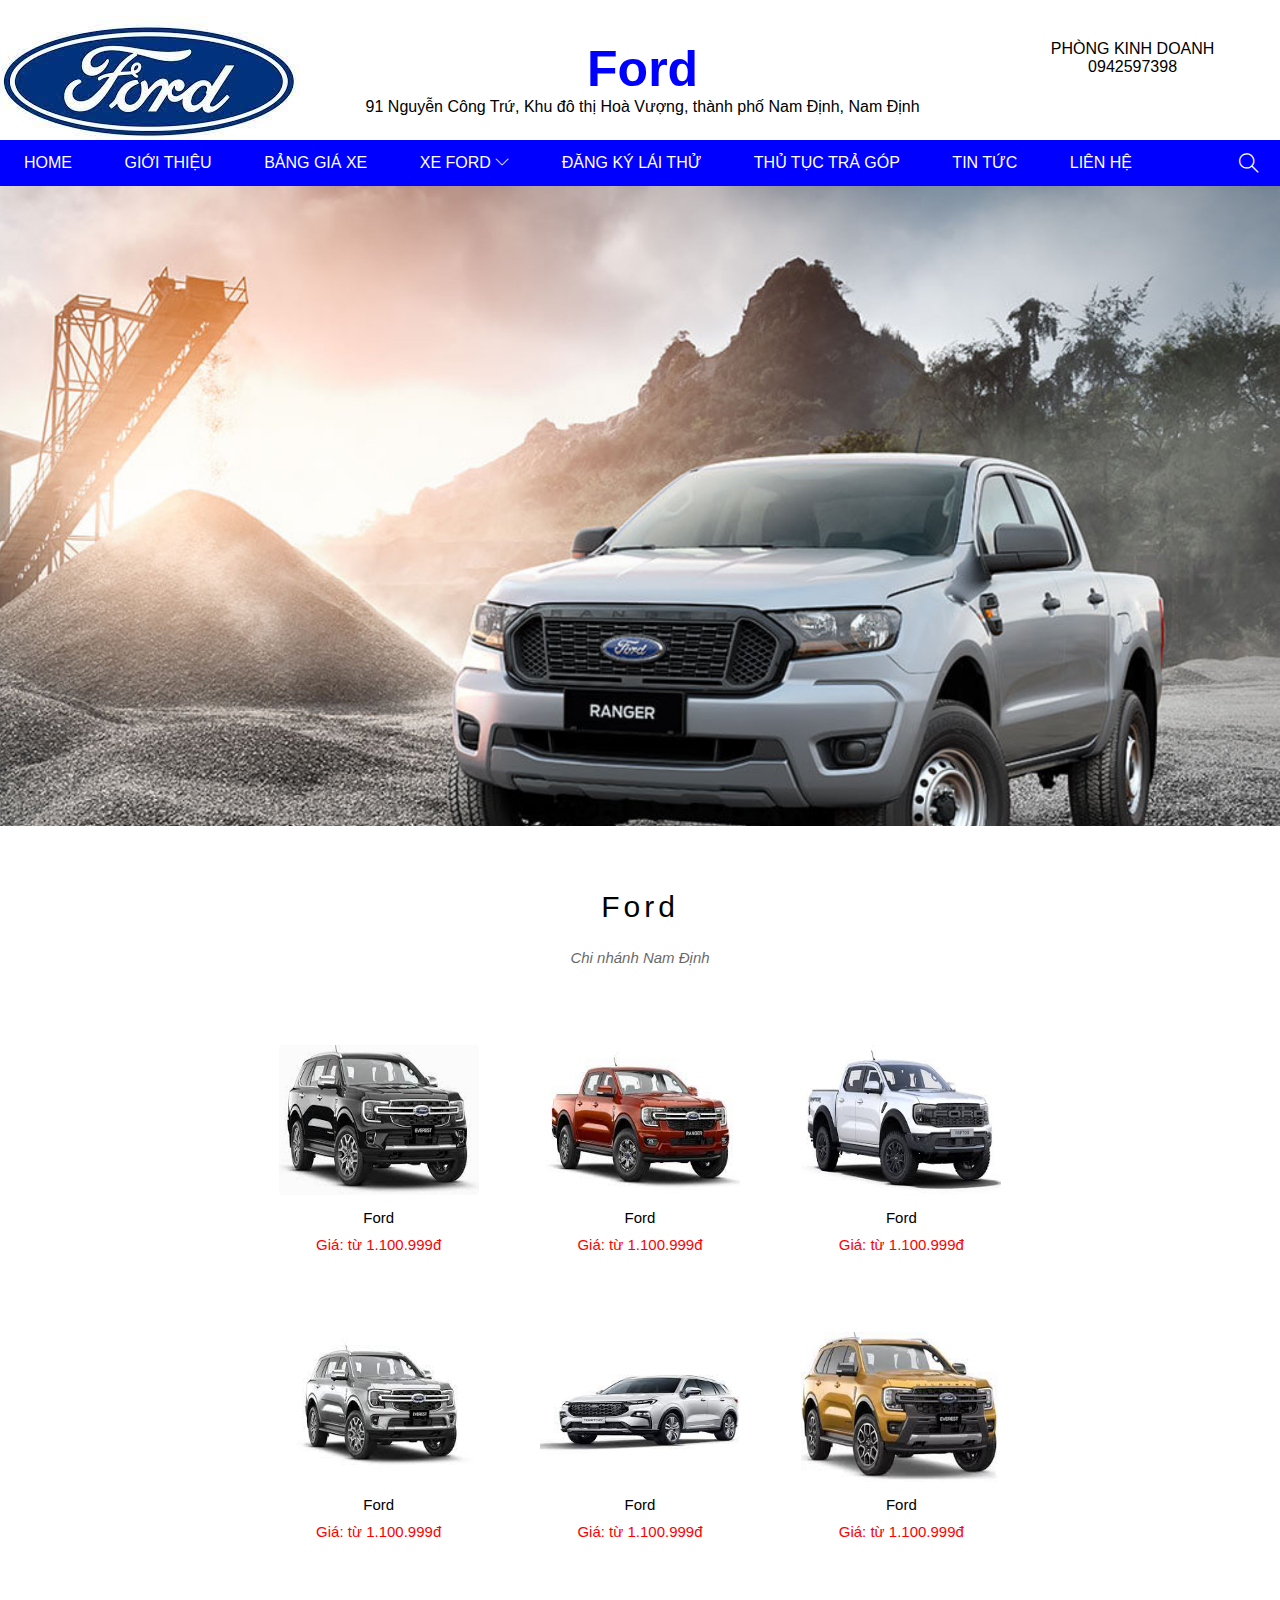
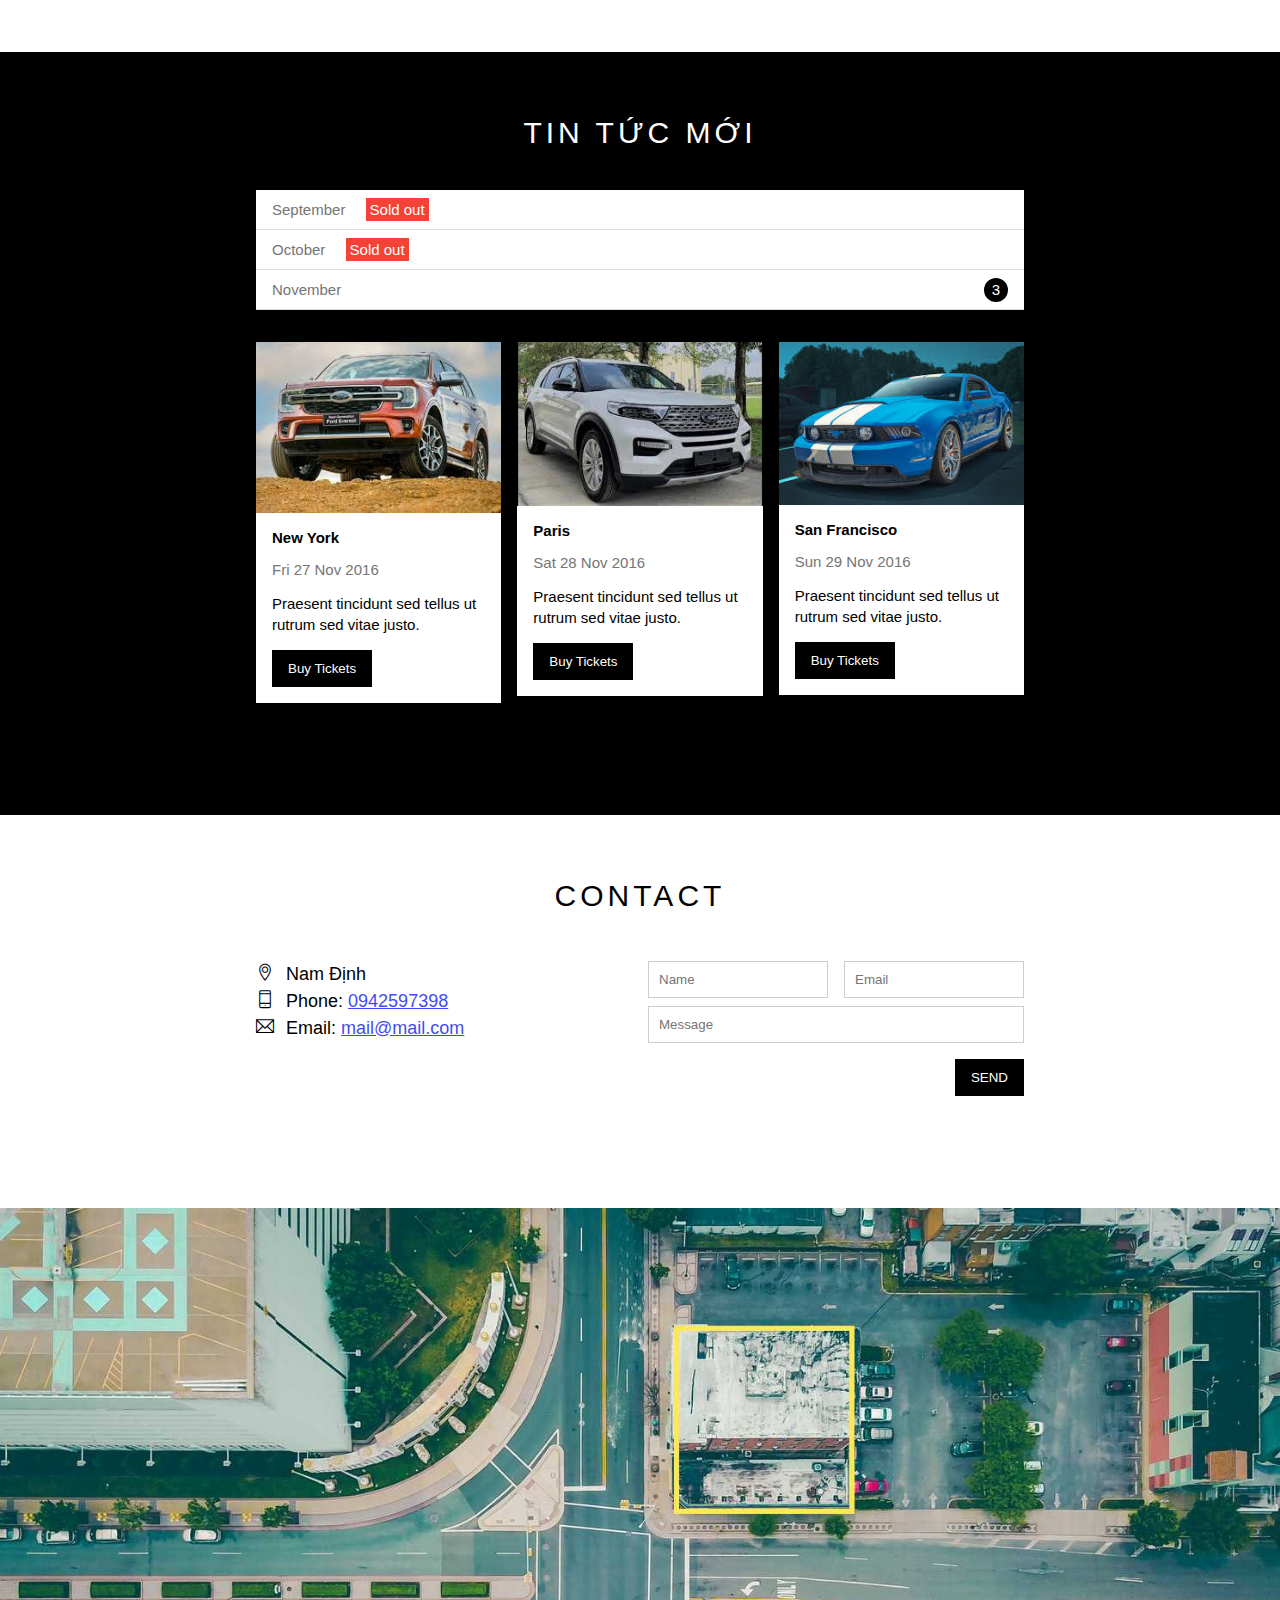
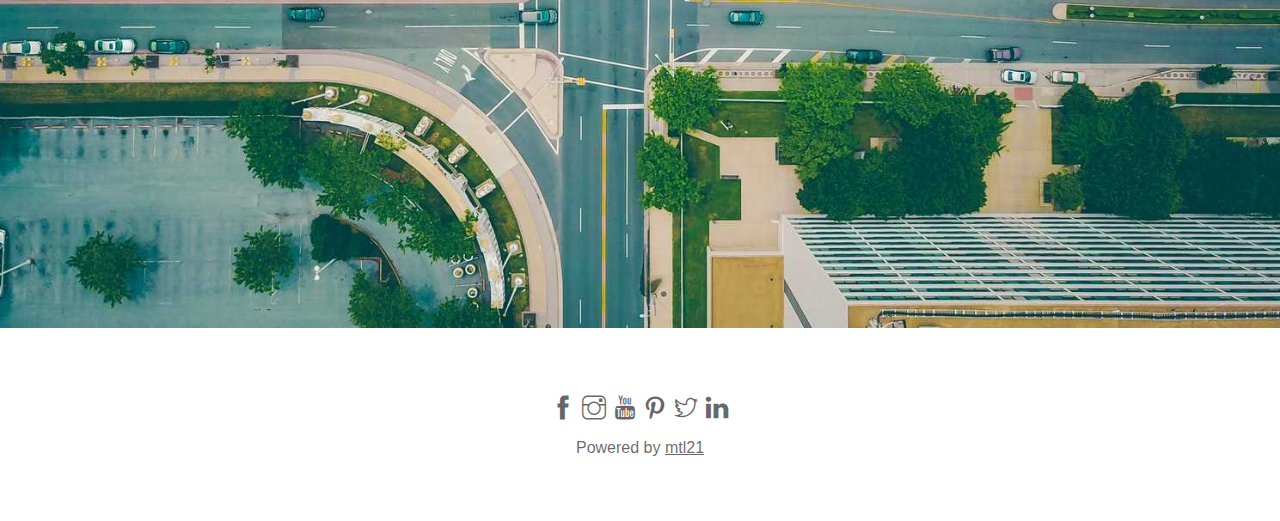
<file: index.html>
<!DOCTYPE html>
<html lang="en">
<head>
    <meta charset="UTF-8">
    <meta name="viewport" content="width=device-width, initial-scale=1.0">
    <title>Ford</title>
    <link rel="shortcut icon" href="./assets/img/imge_ford/logo.jpg" type="image/x-icon">
    <link rel="stylesheet" href="./assets/css/style.css">
    <link rel="stylesheet" href="./assets/css/responsive.css">
    <link rel="stylesheet" href="./assets/fonts/themify-icons/themify-icons.css">
</head>
<body>
    <div id="main">
        <div class="logo">
            <div class="logo_img">
                <img src="./assets/img/imge_ford/logo.jpg" alt="Name" class="member-img">
            </div>
            <div class="logo_text">
                <p style="font-size: 50px; font-weight: bold; color: blue;">Ford</p>
                <p>91 Nguyễn Công Trứ, Khu đô thị Hoà Vượng, thành phố Nam Định, Nam Định</p>
            </div>
            <div class="logo_info">
                <p>PHÒNG KINH DOANH</p>
                <p>0942597398</p>
            </div>
        </div>
        <div id="header">
            <ul id="nav">
                <li><a href="#">Home</a></li>
                <li><a href="#band">Giới thiệu</a></li>
                <li><a href="#tour">Bảng giá xe</a></li>
                <li>
                    <a href="#">
                        Xe Ford
                        <i class="nav-arrow-down ti-angle-down"></i>
                    </a>
                    <ul class="subnav">
                        <li><a href="#">Bình thường</a></li>
                        <li><a href="#">Tầm trung</a></li>
                        <li><a href="#">Cao cấp</a></li>
                    </ul>
                </li>
                <li><a href="#">Đăng ký lái thử</a></li>
                <li><a href="#">Thủ tục trả góp</a></li>
                <li><a href="#">Tin tức</a></li>
                <li><a href="#contact">Liên hệ</a></li>

            </ul>
            <div id="mobile-menu" class="mobile-menu-btn">
                <i class="menu-icon ti-menu"></i>
            </div>

            <div class="search-btn">
                <i class="search-icon ti-search"></i>
            </div>

        </div>

        <div id="slider">
            
        </div>

        <div id="content">
            <div id="band" class="content-section">
                <h2 class="section-heading">Ford</h2>
                <p class="section-sub-heading">Chi nhánh Nam Định</p>
                <p class="about-text">
                    <!-- We have created a fictional band website. Lorem ipsum dolor sit amet, consectetur adipiscing elit, sed do eiusmod tempor incididunt ut labore et dolore magna aliqua. Ut enim ad minim veniam, quis nostrud exercitation ullamco laboris nisi ut aliquip ex ea commodo consequat. Duis aute irure dolor in reprehenderit in voluptate velit esse cillum dolore eu fugiat nulla pariatur. Excepteur sint occaecat cupidatat non proident, sunt in culpa qui officia deserunt mollit anim id est laborum consectetur adipiscing elit, sed do eiusmod tempor incididunt ut labore et dolore magna aliqua. Ut enim ad minim veniam, quis nostrud exercitation ullamco laboris nisi ut aliquip ex ea commodo consequat. -->
                </p>
                <div class="row members-list">
                    <div class="col col-third s-col-full mt-32 text-center">
                        <img src="./assets/img/imge_ford/1.jpg" alt="Name" class="member-img">
                        <p class="member-name">Ford</p>
                        <p class="member-price">Giá: từ 1.100.999đ</p>
                    </div>
                    <div class="col col-third s-col-full mt-32 text-center">
                        <img src="./assets/img/imge_ford/2.jpg" alt="Name" class="member-img">
                        <p class="member-name">Ford</p>
                        <p class="member-price">Giá: từ 1.100.999đ</p>
                    </div>
                    <div class="col col-third s-col-full mt-32 text-center">
                        <img src="./assets/img/imge_ford/26.jpg" alt="Name" class="member-img">
                        <p class="member-name">Ford</p>
                        <p class="member-price">Giá: từ 1.100.999đ</p>
                    </div>
                </div>
                <div class="row members-list">
                    <div class="col col-third s-col-full mt-32 text-center">
                        <img src="./assets/img/imge_ford/7.jpg" alt="Name" class="member-img">
                        <p class="member-name">Ford</p>
                        <p class="member-price">Giá: từ 1.100.999đ</p>
                    </div>
                    <div class="col col-third s-col-full mt-32 text-center">
                        <img src="./assets/img/imge_ford/14.jpg" alt="Name" class="member-img">
                        <p class="member-name">Ford</p>
                        <p class="member-price">Giá: từ 1.100.999đ</p>
                    </div>
                    <div class="col col-third s-col-full mt-32 text-center">
                        <img src="./assets/img/imge_ford/9.jpg" alt="Name" class="member-img">
                        <p class="member-name">Ford</p>
                        <p class="member-price">Giá: từ 1.100.999đ</p>
                    </div>
                </div>
            </div>

            <div class="tour-section">
                <div id="tour" class="content-section">
                    <h2 class="section-heading text-white">TIN TỨC MỚI</h2>
                    <!-- <p class="section-sub-heading text-white">Remember to book your tickets!</p> -->
                    <ul class="ticket-list">
                        <li>September <span class="sold-out">Sold out</span></li>
                        <li>October <span class="sold-out">Sold out</span></li>
                        <li>November <span class="quantity">3</span></li>
                    </ul>

                    <!-- Places -->
                    <div class="row place-list">
                        <div class="col col-third s-col-full mt-16">
                            <img src="./assets/img/imge_ford/21.jpg" alt="New York" class="place-img">
                            <div class="place-body">
                                <h3 class="place-heading">New York</h3>
                                <p class="place-time">Fri 27 Nov 2016</p>
                                <p class="place-desc">Praesent tincidunt sed tellus ut rutrum sed vitae justo.</p>
                                <button class="btn s-full-width js-buy-ticket">Buy Tickets</button>
                            </div>
                        </div>
                        <div class="col col-third s-col-full mt-16">
                            <img src="./assets/img/imge_ford/24.jpg" alt="Paris" class="place-img">
                            <div class="place-body">
                                <h3 class="place-heading">Paris</h3>
                                <p class="place-time">Sat 28 Nov 2016</p>
                                <p class="place-desc">Praesent tincidunt sed tellus ut rutrum sed vitae justo.</p>
                                <button class="btn s-full-width js-buy-ticket">Buy Tickets</button>
                            </div>
                        </div>
                        <div class="col col-third s-col-full mt-16">
                            <img src="./assets/img/imge_ford/25.jpg" alt="San Francisco" class="place-img">
                            <div class="place-body">
                                <h3 class="place-heading">San Francisco</h3>
                                <p class="place-time">Sun 29 Nov 2016</p>
                                <p class="place-desc">Praesent tincidunt sed tellus ut rutrum sed vitae justo.</p>
                                <button class="btn s-full-width js-buy-ticket">Buy Tickets</button>
                            </div>
                        </div>
                    </div>
                </div>
            </div>

            <div id="contact" class="content-section">
                <h2 class="section-heading">CONTACT</h2>
                <!-- <p class="section-sub-heading">Fan? Drop a note!</p> -->

                <div class="row contact-content">
                    <div class="col col-half s-col-full contact-info">
                        <p><i class="ti-location-pin"></i>Nam Định</p>
                        <p><i class="ti-mobile"></i>Phone: <a href="tel:0942597398">0942597398</a></p>
                        <p><i class="ti-email"></i>Email: <a href="mailto:trunglam2k2l@.mail.com">mail@mail.com</a></p>
                    </div>

                    <div class="col col-half s-col-full contact-form">
                        <form action="">
                            <div class="row">
                                <div class="col col-half s-col-full">
                                    <input type="text" name="" placeholder="Name" required id="" class="form-control">
                                </div>
                                <div class="col col-half s-col-full s-mt-8">
                                    <input type="email" name="" placeholder="Email" required id="" class="form-control">
                                </div>
                            </div>
                            <div class="row mt-8">
                                <div class="col col-full">
                                    <input type="text" name="" placeholder="Message" required id="" class="form-control">
                                </div>
                            </div>
                            <input class="contact-submit-btn btn pull-right mt-16 s-full-width" type="submit" value="SEND">
                        </form>
                    </div>
                </div>
            </div>

            <div class="map-section">
                <img src="./assets/img/map.jpg" alt="Map">
            </div>
        </div>

        <div id="footer">
            <div class="socials-list">
                <a href=""><i class="ti-facebook"></i></a>
                <a href=""><i class="ti-instagram"></i></a>
                <a href=""><i class="ti-youtube"></i></a>
                <a href=""><i class="ti-pinterest"></i></a>
                <a href=""><i class="ti-twitter"></i></a>
                <a href=""><i class="ti-linkedin"></i></a>
            </div>
            <p class="copyright">Powered by <a href="">mtl21</a></p>
        </div>
    </div>

    <div class="modal js-modal ">
        <div class="modal-container js-modal-container">
            <div class="modal-close js-modal-close">
                <i class="ti-close"></i>
            </div>

            <header class="modal-header">
                Báo giá nhanh
            </header>

            <div class="modal-body">
                <label for="ticket-quatity" class="modal-label">
                </label>
                <input id="ticket-quatity" type="text" class="modal-input" placeholder="Tên bạn">

                <label for="ticket-email" class="modal-label">
                </label>
                <input id="ticket-email" type="email" class="modal-input" placeholder="Số điện thoại">

                <label for="ticket-email" class="modal-label">
                </label>
                <input id="ticket-email" type="email" class="modal-input" placeholder="Dòng xe quan tâm">
                <button id="buy-tickets">
                    Đăng ký <i class="ti-check"></i>
                </button>
            </div>

        </div>
    </div>

    <script>
        const buyBtns = document.querySelectorAll('.js-buy-ticket')
        const modal = document.querySelector('.js-modal')
        const modalContainer = document.querySelector('.js-modal-container')
        const modalClose = document.querySelector('.js-modal-close')

        // Hàm hiển thị modal mua vé (thêm class open vào modal)
        function showBuyTickets() {
            modal.classList.add('open');
        }

        // Hàm ẩn modal mua vé (gỡ bỏ class open của modal)
        function hideBuyTickets() {
            modal.classList.remove('open');
        }

        // Lặp qua từng thẻ button và nghe hành vi của click
        for (const buyBtn of buyBtns) {
            buyBtn.addEventListener('click', showBuyTickets)
        }

        // Nghe hành vi của click vào button close
        modalClose.addEventListener('click', hideBuyTickets)

        modal.addEventListener('click', hideBuyTickets)

        modalContainer.addEventListener('click', function (event) {
            event.stopPropagation()
        })

    </script>

    <script>
        var header = document.getElementById('header');
        var mobileMenu = document.getElementById('mobile-menu');
        var headerHeight = header.clientHeight;
        
        // Đóng/mở moblie menu
        mobileMenu.onclick = function() {
            var isClosed = header.clientHeight === headerHeight;
            if (isClosed) {
                header.style.height = 'auto';
            } else {
                header.style.height = null;
            }
        }

        // Tự động đóng khi chọn menu
        var menuItems = document.querySelectorAll('#nav li a[href*="#"]');
        for (var i = 0; i < menuItems.length; i++) {
            var menuItem = menuItems[i];
                        
            menuItem.onclick = function(event) {
                var isParentMenu = this.nextElementSibling && this.nextElementSibling.classList.contains('subnav');
                if (isParentMenu) {
                    event.preventDefault();
                } else {
                    header.style.height = null;
                }
            }
        }
    </script>
</body>
</html>
</file>
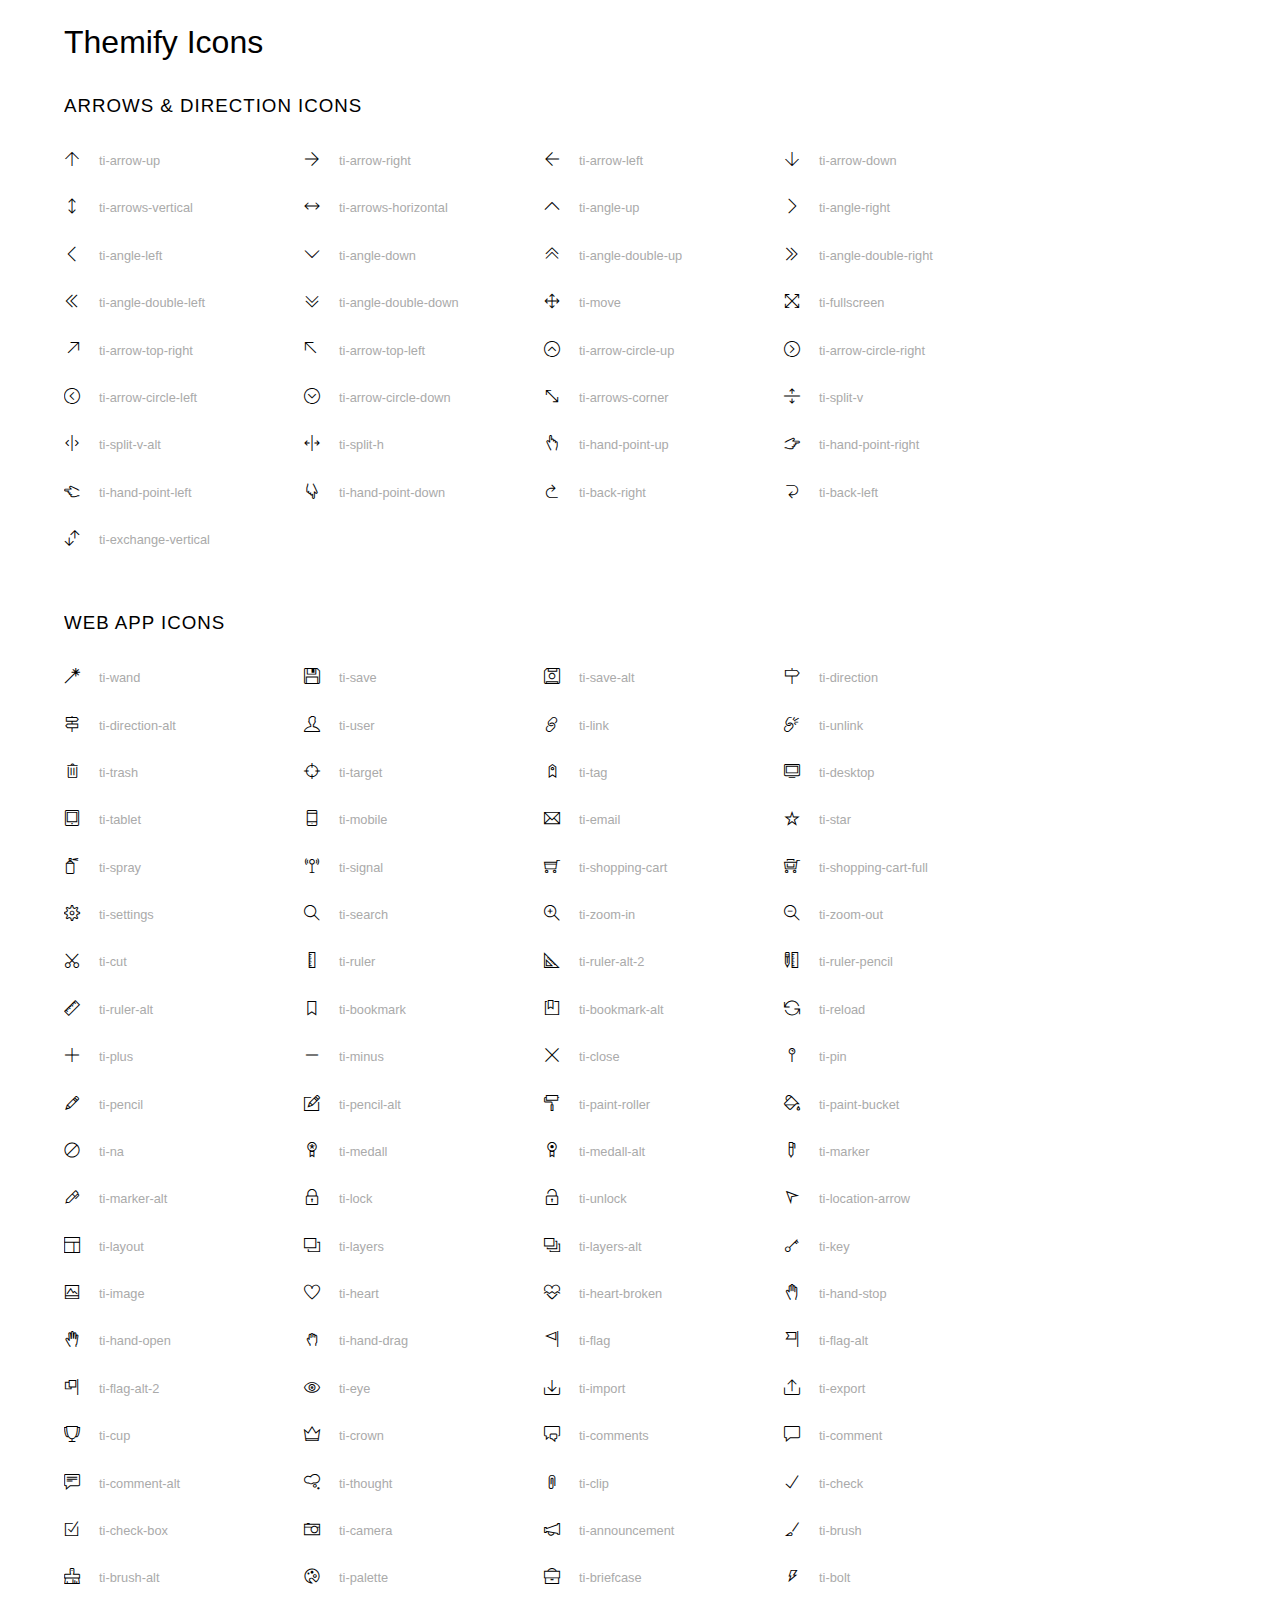
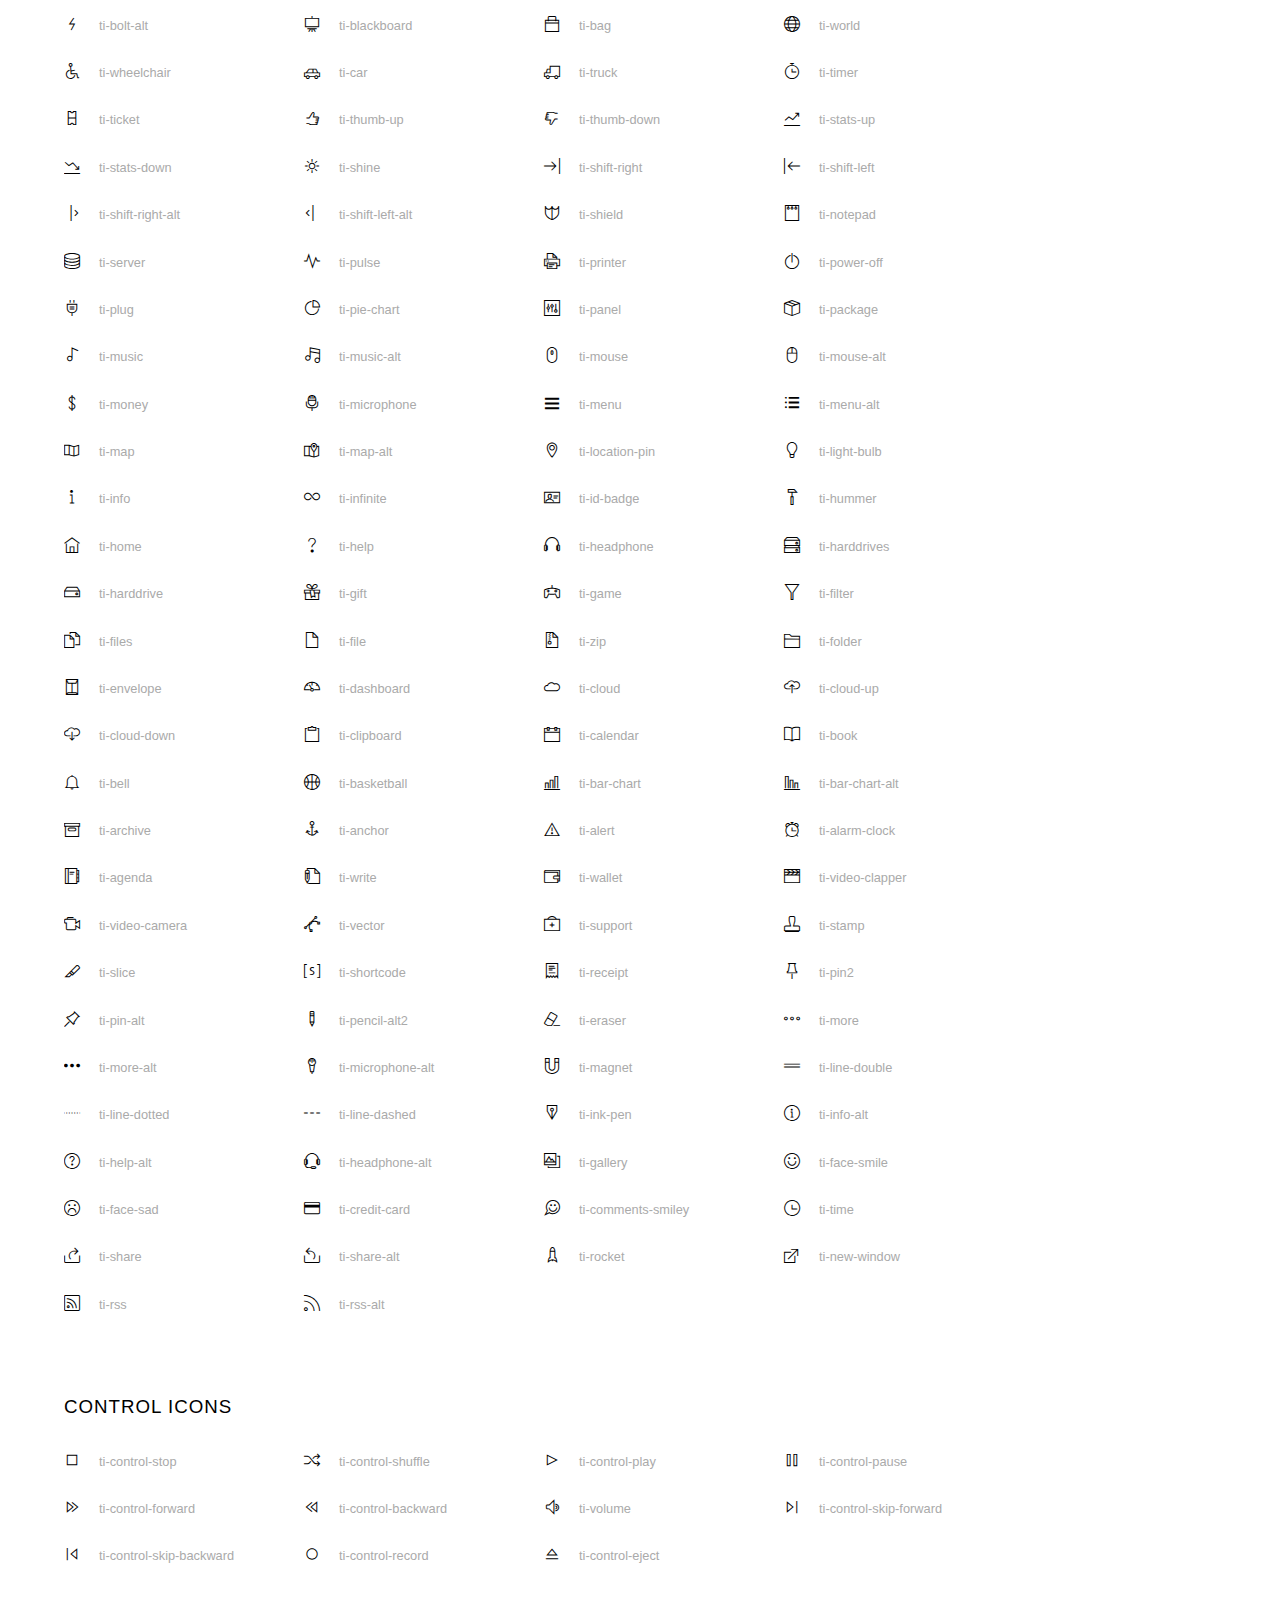
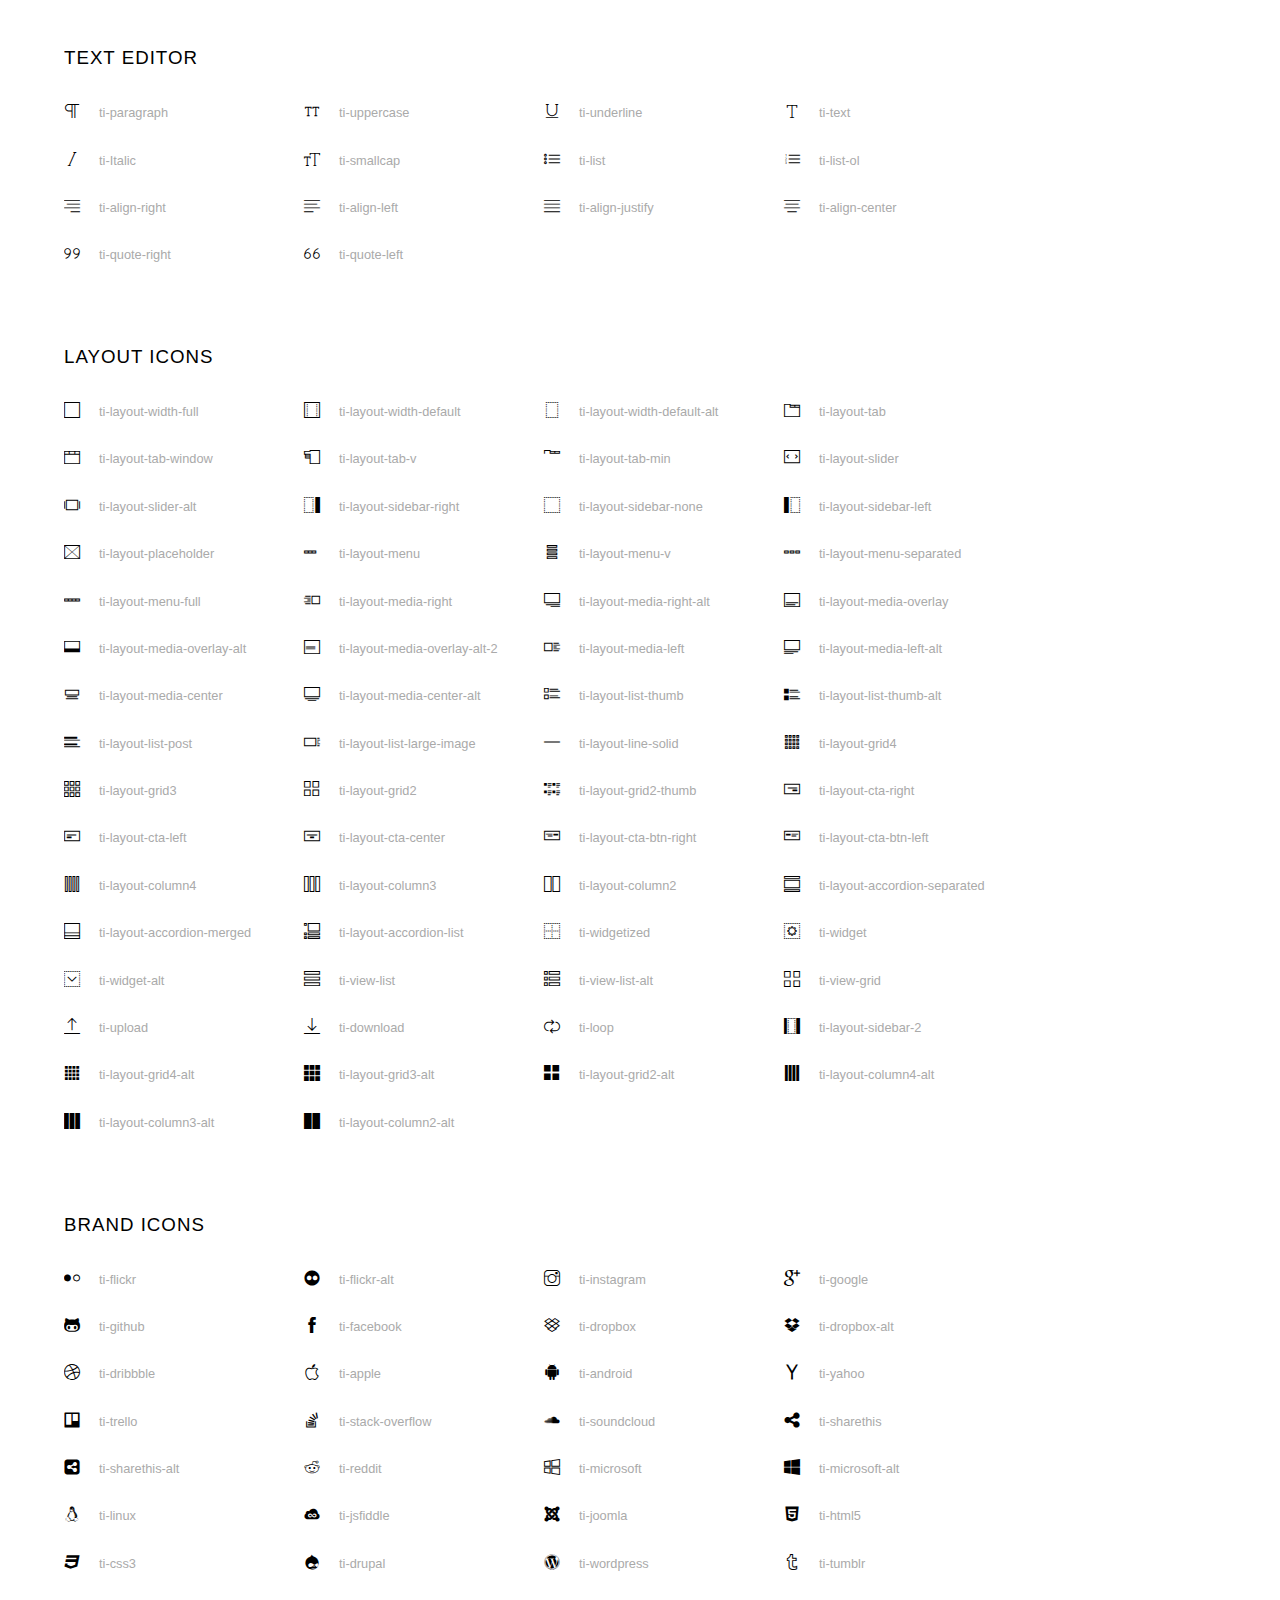
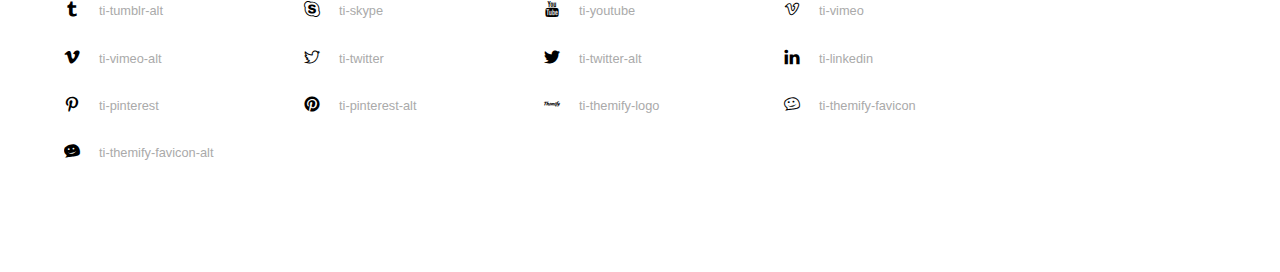
<file: assets/fonts/themify-icons/index.html>
<!doctype html>
<html>
<head>
	<meta charset="utf-8">
	<title>Themify Icon Font</title>
	<meta name="viewport" content="width=device-width">
	<link rel="stylesheet" href="demo-files/demo.css">
	<link rel="stylesheet" href="themify-icons.css">
	<!--[if lt IE 8]><!-->
	<link rel="stylesheet" href="ie7/ie7.css">
	<!--<![endif]-->
</head>
<body>
	<h1>Themify Icons</h1>

	<div class="icon-section">

		<div class="icon-section">
			<h3>Arrows &amp; Direction Icons </h3>

			<div class="icon-container">
				<span class="ti-arrow-up"></span><span class="icon-name"> ti-arrow-up</span>
			</div>
			<div class="icon-container">
				<span class="ti-arrow-right"></span><span class="icon-name"> ti-arrow-right</span>
			</div>
			<div class="icon-container">
				<span class="ti-arrow-left"></span><span class="icon-name"> ti-arrow-left</span>
			</div>
			<div class="icon-container">
				<span class="ti-arrow-down"></span><span class="icon-name"> ti-arrow-down</span>
			</div>
			<div class="icon-container">
				<span class="ti-arrows-vertical"></span><span class="icon-name"> ti-arrows-vertical</span>
			</div>
			<div class="icon-container">
				<span class="ti-arrows-horizontal"></span><span class="icon-name"> ti-arrows-horizontal</span>
			</div>
			<div class="icon-container">
				<span class="ti-angle-up"></span><span class="icon-name"> ti-angle-up</span>
			</div>
			<div class="icon-container">
				<span class="ti-angle-right"></span><span class="icon-name"> ti-angle-right</span>
			</div>
			<div class="icon-container">
				<span class="ti-angle-left"></span><span class="icon-name"> ti-angle-left</span>
			</div>
			<div class="icon-container">
				<span class="ti-angle-down"></span><span class="icon-name"> ti-angle-down</span>
			</div>	
			<div class="icon-container">
				<span class="ti-angle-double-up"></span><span class="icon-name"> ti-angle-double-up</span>
			</div>
			<div class="icon-container">
				<span class="ti-angle-double-right"></span><span class="icon-name"> ti-angle-double-right</span>
			</div>
			<div class="icon-container">
				<span class="ti-angle-double-left"></span><span class="icon-name"> ti-angle-double-left</span>
			</div>
			<div class="icon-container">
				<span class="ti-angle-double-down"></span><span class="icon-name"> ti-angle-double-down</span>
			</div>					
			<div class="icon-container">
				<span class="ti-move"></span><span class="icon-name"> ti-move</span>
			</div>
			<div class="icon-container">
				<span class="ti-fullscreen"></span><span class="icon-name"> ti-fullscreen</span>
			</div>
			<div class="icon-container">
				<span class="ti-arrow-top-right"></span><span class="icon-name"> ti-arrow-top-right</span>
			</div>
			<div class="icon-container">
				<span class="ti-arrow-top-left"></span><span class="icon-name"> ti-arrow-top-left</span>
			</div>
			<div class="icon-container">
				<span class="ti-arrow-circle-up"></span><span class="icon-name"> ti-arrow-circle-up</span>
			</div>
			<div class="icon-container">
				<span class="ti-arrow-circle-right"></span><span class="icon-name"> ti-arrow-circle-right</span>
			</div>
			<div class="icon-container">
				<span class="ti-arrow-circle-left"></span><span class="icon-name"> ti-arrow-circle-left</span>
			</div>
			<div class="icon-container">
				<span class="ti-arrow-circle-down"></span><span class="icon-name"> ti-arrow-circle-down</span>
			</div>
			<div class="icon-container">
				<span class="ti-arrows-corner"></span><span class="icon-name"> ti-arrows-corner</span>
			</div>
			<div class="icon-container">
				<span class="ti-split-v"></span><span class="icon-name"> ti-split-v</span>
			</div>

			<div class="icon-container">
				<span class="ti-split-v-alt"></span><span class="icon-name"> ti-split-v-alt</span>
			</div>
			<div class="icon-container">
				<span class="ti-split-h"></span><span class="icon-name"> ti-split-h</span>
			</div>
			<div class="icon-container">
				<span class="ti-hand-point-up"></span><span class="icon-name"> ti-hand-point-up</span>
			</div>
			<div class="icon-container">
				<span class="ti-hand-point-right"></span><span class="icon-name"> ti-hand-point-right</span>
			</div>
			<div class="icon-container">
				<span class="ti-hand-point-left"></span><span class="icon-name"> ti-hand-point-left</span>
			</div>
			<div class="icon-container">
				<span class="ti-hand-point-down"></span><span class="icon-name"> ti-hand-point-down</span>
			</div>
			<div class="icon-container">
				<span class="ti-back-right"></span><span class="icon-name"> ti-back-right</span>
			</div>
			<div class="icon-container">
				<span class="ti-back-left"></span><span class="icon-name"> ti-back-left</span>
			</div>
			<div class="icon-container">
				<span class="ti-exchange-vertical"></span><span class="icon-name"> ti-exchange-vertical</span>
			</div>

		</div> <!-- Arrows Icons -->



		<h3>Web App Icons</h3>
		
		<div class="icon-section">

			<div class="icon-container">
				<span class="ti-wand"></span><span class="icon-name"> ti-wand</span>
			</div>
			<div class="icon-container">
				<span class="ti-save"></span><span class="icon-name"> ti-save</span>
			</div>
			<div class="icon-container">
				<span class="ti-save-alt"></span><span class="icon-name"> ti-save-alt</span>
			</div>

			<div class="icon-container">
				<span class="ti-direction"></span><span class="icon-name"> ti-direction</span>
			</div>
			<div class="icon-container">
				<span class="ti-direction-alt"></span><span class="icon-name"> ti-direction-alt</span>
			</div>
			<div class="icon-container">
				<span class="ti-user"></span><span class="icon-name"> ti-user</span>
			</div>
			<div class="icon-container">
				<span class="ti-link"></span><span class="icon-name"> ti-link</span>
			</div>
			<div class="icon-container">
				<span class="ti-unlink"></span><span class="icon-name"> ti-unlink</span>
			</div>
			<div class="icon-container">
				<span class="ti-trash"></span><span class="icon-name"> ti-trash</span>
			</div>
			<div class="icon-container">
				<span class="ti-target"></span><span class="icon-name"> ti-target</span>
			</div>
			<div class="icon-container">
				<span class="ti-tag"></span><span class="icon-name"> ti-tag</span>
			</div>
			<div class="icon-container">
				<span class="ti-desktop"></span><span class="icon-name"> ti-desktop</span>
			</div>
			<div class="icon-container">
				<span class="ti-tablet"></span><span class="icon-name"> ti-tablet</span>
			</div>
			<div class="icon-container">
				<span class="ti-mobile"></span><span class="icon-name"> ti-mobile</span>
			</div>
			<div class="icon-container">
				<span class="ti-email"></span><span class="icon-name"> ti-email</span>
			</div>	
			<div class="icon-container">
				<span class="ti-star"></span><span class="icon-name"> ti-star</span>
			</div>
			<div class="icon-container">
				<span class="ti-spray"></span><span class="icon-name"> ti-spray</span>
			</div>
			<div class="icon-container">
				<span class="ti-signal"></span><span class="icon-name"> ti-signal</span>
			</div>
			<div class="icon-container">
				<span class="ti-shopping-cart"></span><span class="icon-name"> ti-shopping-cart</span>
			</div>
			<div class="icon-container">
				<span class="ti-shopping-cart-full"></span><span class="icon-name"> ti-shopping-cart-full</span>
			</div>
			<div class="icon-container">
				<span class="ti-settings"></span><span class="icon-name"> ti-settings</span>
			</div>
			<div class="icon-container">
				<span class="ti-search"></span><span class="icon-name"> ti-search</span>
			</div>
			<div class="icon-container">
				<span class="ti-zoom-in"></span><span class="icon-name"> ti-zoom-in</span>
			</div>
			<div class="icon-container">
				<span class="ti-zoom-out"></span><span class="icon-name"> ti-zoom-out</span>
			</div>
			<div class="icon-container">
				<span class="ti-cut"></span><span class="icon-name"> ti-cut</span>
			</div>
			<div class="icon-container">
				<span class="ti-ruler"></span><span class="icon-name"> ti-ruler</span>
			</div>
			<div class="icon-container">
				<span class="ti-ruler-alt-2"></span><span class="icon-name"> ti-ruler-alt-2</span>
			</div>			
			<div class="icon-container">
				<span class="ti-ruler-pencil"></span><span class="icon-name"> ti-ruler-pencil</span>
			</div>
			<div class="icon-container">
				<span class="ti-ruler-alt"></span><span class="icon-name"> ti-ruler-alt</span>
			</div>
			<div class="icon-container">
				<span class="ti-bookmark"></span><span class="icon-name"> ti-bookmark</span>
			</div>
			<div class="icon-container">
				<span class="ti-bookmark-alt"></span><span class="icon-name"> ti-bookmark-alt</span>
			</div>
			<div class="icon-container">
				<span class="ti-reload"></span><span class="icon-name"> ti-reload</span>
			</div>
			<div class="icon-container">
				<span class="ti-plus"></span><span class="icon-name"> ti-plus</span>
			</div>
			<div class="icon-container">
				<span class="ti-minus"></span><span class="icon-name"> ti-minus</span>
			</div>
			<div class="icon-container">
				<span class="ti-close"></span><span class="icon-name"> ti-close</span>
			</div>			
			<div class="icon-container">
				<span class="ti-pin"></span><span class="icon-name"> ti-pin</span>
			</div>
			<div class="icon-container">
				<span class="ti-pencil"></span><span class="icon-name"> ti-pencil</span>
			</div>
					
		  	<div class="icon-container">
				<span class="ti-pencil-alt"></span><span class="icon-name"> ti-pencil-alt</span>
			</div>
			<div class="icon-container">
				<span class="ti-paint-roller"></span><span class="icon-name"> ti-paint-roller</span>
			</div>
			<div class="icon-container">
				<span class="ti-paint-bucket"></span><span class="icon-name"> ti-paint-bucket</span>
			</div>
			<div class="icon-container">
				<span class="ti-na"></span><span class="icon-name"> ti-na</span>
			</div>
			<div class="icon-container">
				<span class="ti-medall"></span><span class="icon-name"> ti-medall</span>
			</div>
			<div class="icon-container">
				<span class="ti-medall-alt"></span><span class="icon-name"> ti-medall-alt</span>
			</div>
			<div class="icon-container">
				<span class="ti-marker"></span><span class="icon-name"> ti-marker</span>
			</div>
			<div class="icon-container">
				<span class="ti-marker-alt"></span><span class="icon-name"> ti-marker-alt</span>
			</div>

			<div class="icon-container">
				<span class="ti-lock"></span><span class="icon-name"> ti-lock</span>
			</div>
			<div class="icon-container">
				<span class="ti-unlock"></span><span class="icon-name"> ti-unlock</span>
			</div>
			<div class="icon-container">
				<span class="ti-location-arrow"></span><span class="icon-name"> ti-location-arrow</span>
			</div>
			<div class="icon-container">
				<span class="ti-layout"></span><span class="icon-name"> ti-layout</span>
			</div>
			<div class="icon-container">
				<span class="ti-layers"></span><span class="icon-name"> ti-layers</span>
			</div>
			<div class="icon-container">
				<span class="ti-layers-alt"></span><span class="icon-name"> ti-layers-alt</span>
			</div>
			<div class="icon-container">
				<span class="ti-key"></span><span class="icon-name"> ti-key</span>
			</div>
			<div class="icon-container">
				<span class="ti-image"></span><span class="icon-name"> ti-image</span>
			</div>
			<div class="icon-container">
				<span class="ti-heart"></span><span class="icon-name"> ti-heart</span>
			</div>
			<div class="icon-container">
				<span class="ti-heart-broken"></span><span class="icon-name"> ti-heart-broken</span>
			</div>
			<div class="icon-container">
				<span class="ti-hand-stop"></span><span class="icon-name"> ti-hand-stop</span>
			</div>
			<div class="icon-container">
				<span class="ti-hand-open"></span><span class="icon-name"> ti-hand-open</span>
			</div>
			<div class="icon-container">
				<span class="ti-hand-drag"></span><span class="icon-name"> ti-hand-drag</span>
			</div>
			<div class="icon-container">
				<span class="ti-flag"></span><span class="icon-name"> ti-flag</span>
			</div>
			<div class="icon-container">
				<span class="ti-flag-alt"></span><span class="icon-name"> ti-flag-alt</span>
			</div>
			<div class="icon-container">
				<span class="ti-flag-alt-2"></span><span class="icon-name"> ti-flag-alt-2</span>
			</div>
			<div class="icon-container">
				<span class="ti-eye"></span><span class="icon-name"> ti-eye</span>
			</div>
			<div class="icon-container">
				<span class="ti-import"></span><span class="icon-name"> ti-import</span>
			</div>			
			<div class="icon-container">
				<span class="ti-export"></span><span class="icon-name"> ti-export</span>
			</div>
			<div class="icon-container">
				<span class="ti-cup"></span><span class="icon-name"> ti-cup</span>
			</div>
			<div class="icon-container">
				<span class="ti-crown"></span><span class="icon-name"> ti-crown</span>
			</div>
			<div class="icon-container">
				<span class="ti-comments"></span><span class="icon-name"> ti-comments</span>
			</div>
			<div class="icon-container">
				<span class="ti-comment"></span><span class="icon-name"> ti-comment</span>
			</div>
			<div class="icon-container">
				<span class="ti-comment-alt"></span><span class="icon-name"> ti-comment-alt</span>
			</div>
			<div class="icon-container">
				<span class="ti-thought"></span><span class="icon-name"> ti-thought</span>
			</div>			
			<div class="icon-container">
				<span class="ti-clip"></span><span class="icon-name"> ti-clip</span>
			</div>

			<div class="icon-container">
				<span class="ti-check"></span><span class="icon-name"> ti-check</span>
			</div>
			<div class="icon-container">
				<span class="ti-check-box"></span><span class="icon-name"> ti-check-box</span>
			</div>
			<div class="icon-container">
				<span class="ti-camera"></span><span class="icon-name"> ti-camera</span>
			</div>
			<div class="icon-container">
				<span class="ti-announcement"></span><span class="icon-name"> ti-announcement</span>
			</div>
			<div class="icon-container">
				<span class="ti-brush"></span><span class="icon-name"> ti-brush</span>
			</div>
			<div class="icon-container">
				<span class="ti-brush-alt"></span><span class="icon-name"> ti-brush-alt</span>
			</div>
			<div class="icon-container">
				<span class="ti-palette"></span><span class="icon-name"> ti-palette</span>
			</div>			
			<div class="icon-container">
				<span class="ti-briefcase"></span><span class="icon-name"> ti-briefcase</span>
			</div>
			<div class="icon-container">
				<span class="ti-bolt"></span><span class="icon-name"> ti-bolt</span>
			</div>
			<div class="icon-container">
				<span class="ti-bolt-alt"></span><span class="icon-name"> ti-bolt-alt</span>
			</div>
			<div class="icon-container">
				<span class="ti-blackboard"></span><span class="icon-name"> ti-blackboard</span>
			</div>
			<div class="icon-container">
				<span class="ti-bag"></span><span class="icon-name"> ti-bag</span>
			</div>
			<div class="icon-container">
				<span class="ti-world"></span><span class="icon-name"> ti-world</span>
			</div>
			<div class="icon-container">
				<span class="ti-wheelchair"></span><span class="icon-name"> ti-wheelchair</span>
			</div>
			<div class="icon-container">
				<span class="ti-car"></span><span class="icon-name"> ti-car</span>
			</div>
			<div class="icon-container">
				<span class="ti-truck"></span><span class="icon-name"> ti-truck</span>
			</div>
			<div class="icon-container">
				<span class="ti-timer"></span><span class="icon-name"> ti-timer</span>
			</div>
			<div class="icon-container">
				<span class="ti-ticket"></span><span class="icon-name"> ti-ticket</span>
			</div>
			<div class="icon-container">
				<span class="ti-thumb-up"></span><span class="icon-name"> ti-thumb-up</span>
			</div>
			<div class="icon-container">
				<span class="ti-thumb-down"></span><span class="icon-name"> ti-thumb-down</span>
			</div>

			<div class="icon-container">
				<span class="ti-stats-up"></span><span class="icon-name"> ti-stats-up</span>
			</div>
			<div class="icon-container">
				<span class="ti-stats-down"></span><span class="icon-name"> ti-stats-down</span>
			</div>
			<div class="icon-container">
				<span class="ti-shine"></span><span class="icon-name"> ti-shine</span>
			</div>
			<div class="icon-container">
				<span class="ti-shift-right"></span><span class="icon-name"> ti-shift-right</span>
			</div>
			<div class="icon-container">
				<span class="ti-shift-left"></span><span class="icon-name"> ti-shift-left</span>
			</div>

			<div class="icon-container">
				<span class="ti-shift-right-alt"></span><span class="icon-name"> ti-shift-right-alt</span>
			</div>
			<div class="icon-container">
				<span class="ti-shift-left-alt"></span><span class="icon-name"> ti-shift-left-alt</span>
			</div>
			<div class="icon-container">
				<span class="ti-shield"></span><span class="icon-name"> ti-shield</span>
			</div>
			<div class="icon-container">
				<span class="ti-notepad"></span><span class="icon-name"> ti-notepad</span>
			</div>
			<div class="icon-container">
				<span class="ti-server"></span><span class="icon-name"> ti-server</span>
			</div>

			<div class="icon-container">
				<span class="ti-pulse"></span><span class="icon-name"> ti-pulse</span>
			</div>
			<div class="icon-container">
				<span class="ti-printer"></span><span class="icon-name"> ti-printer</span>
			</div>
			<div class="icon-container">
				<span class="ti-power-off"></span><span class="icon-name"> ti-power-off</span>
			</div>
			<div class="icon-container">
				<span class="ti-plug"></span><span class="icon-name"> ti-plug</span>
			</div>
			<div class="icon-container">
				<span class="ti-pie-chart"></span><span class="icon-name"> ti-pie-chart</span>
			</div>

			<div class="icon-container">
				<span class="ti-panel"></span><span class="icon-name"> ti-panel</span>
			</div>
			<div class="icon-container">
				<span class="ti-package"></span><span class="icon-name"> ti-package</span>
			</div>
			<div class="icon-container">
				<span class="ti-music"></span><span class="icon-name"> ti-music</span>
			</div>
			<div class="icon-container">
				<span class="ti-music-alt"></span><span class="icon-name"> ti-music-alt</span>
			</div>
			<div class="icon-container">
				<span class="ti-mouse"></span><span class="icon-name"> ti-mouse</span>
			</div>
			<div class="icon-container">
				<span class="ti-mouse-alt"></span><span class="icon-name"> ti-mouse-alt</span>
			</div>
			<div class="icon-container">
				<span class="ti-money"></span><span class="icon-name"> ti-money</span>
			</div>
			<div class="icon-container">
				<span class="ti-microphone"></span><span class="icon-name"> ti-microphone</span>
			</div>
			<div class="icon-container">
				<span class="ti-menu"></span><span class="icon-name"> ti-menu</span>
			</div>
			<div class="icon-container">
				<span class="ti-menu-alt"></span><span class="icon-name"> ti-menu-alt</span>
			</div>
			<div class="icon-container">
				<span class="ti-map"></span><span class="icon-name"> ti-map</span>
			</div>
			<div class="icon-container">
				<span class="ti-map-alt"></span><span class="icon-name"> ti-map-alt</span>
			</div>

			<div class="icon-container">
				<span class="ti-location-pin"></span><span class="icon-name"> ti-location-pin</span>
			</div>

			<div class="icon-container">
				<span class="ti-light-bulb"></span><span class="icon-name"> ti-light-bulb</span>
			</div>
			<div class="icon-container">
				<span class="ti-info"></span><span class="icon-name"> ti-info</span>
			</div>
			<div class="icon-container">
				<span class="ti-infinite"></span><span class="icon-name"> ti-infinite</span>
			</div>
			<div class="icon-container">
				<span class="ti-id-badge"></span><span class="icon-name"> ti-id-badge</span>
			</div>
			<div class="icon-container">
				<span class="ti-hummer"></span><span class="icon-name"> ti-hummer</span>
			</div>
			<div class="icon-container">
				<span class="ti-home"></span><span class="icon-name"> ti-home</span>
			</div>
			<div class="icon-container">
				<span class="ti-help"></span><span class="icon-name"> ti-help</span>
			</div>
			<div class="icon-container">
				<span class="ti-headphone"></span><span class="icon-name"> ti-headphone</span>
			</div>
			<div class="icon-container">
				<span class="ti-harddrives"></span><span class="icon-name"> ti-harddrives</span>
			</div>
			<div class="icon-container">
				<span class="ti-harddrive"></span><span class="icon-name"> ti-harddrive</span>
			</div>
			<div class="icon-container">
				<span class="ti-gift"></span><span class="icon-name"> ti-gift</span>
			</div>
			<div class="icon-container">
				<span class="ti-game"></span><span class="icon-name"> ti-game</span>
			</div>
			<div class="icon-container">
				<span class="ti-filter"></span><span class="icon-name"> ti-filter</span>
			</div>
			<div class="icon-container">
				<span class="ti-files"></span><span class="icon-name"> ti-files</span>
			</div>
			<div class="icon-container">
				<span class="ti-file"></span><span class="icon-name"> ti-file</span>
			</div>
			<div class="icon-container">
				<span class="ti-zip"></span><span class="icon-name"> ti-zip</span>
			</div>
			<div class="icon-container">
				<span class="ti-folder"></span><span class="icon-name"> ti-folder</span>
			</div>			
			<div class="icon-container">
				<span class="ti-envelope"></span><span class="icon-name"> ti-envelope</span>
			</div>


			<div class="icon-container">
				<span class="ti-dashboard"></span><span class="icon-name"> ti-dashboard</span>
			</div>
			<div class="icon-container">
				<span class="ti-cloud"></span><span class="icon-name"> ti-cloud</span>
			</div>
			<div class="icon-container">
				<span class="ti-cloud-up"></span><span class="icon-name"> ti-cloud-up</span>
			</div>
			<div class="icon-container">
				<span class="ti-cloud-down"></span><span class="icon-name"> ti-cloud-down</span>
			</div>
			<div class="icon-container">
				<span class="ti-clipboard"></span><span class="icon-name"> ti-clipboard</span>
			</div>
			<div class="icon-container">
				<span class="ti-calendar"></span><span class="icon-name"> ti-calendar</span>
			</div>
			<div class="icon-container">
				<span class="ti-book"></span><span class="icon-name"> ti-book</span>
			</div>
			<div class="icon-container">
				<span class="ti-bell"></span><span class="icon-name"> ti-bell</span>
			</div>
			<div class="icon-container">
				<span class="ti-basketball"></span><span class="icon-name"> ti-basketball</span>
			</div>
			<div class="icon-container">
				<span class="ti-bar-chart"></span><span class="icon-name"> ti-bar-chart</span>
			</div>
			<div class="icon-container">
				<span class="ti-bar-chart-alt"></span><span class="icon-name"> ti-bar-chart-alt</span>
			</div>


			<div class="icon-container">
				<span class="ti-archive"></span><span class="icon-name"> ti-archive</span>
			</div>
			<div class="icon-container">
				<span class="ti-anchor"></span><span class="icon-name"> ti-anchor</span>
			</div>

			<div class="icon-container">
				<span class="ti-alert"></span><span class="icon-name"> ti-alert</span>
			</div>
			<div class="icon-container">
				<span class="ti-alarm-clock"></span><span class="icon-name"> ti-alarm-clock</span>
			</div>
			<div class="icon-container">
				<span class="ti-agenda"></span><span class="icon-name"> ti-agenda</span>
			</div>
			<div class="icon-container">
				<span class="ti-write"></span><span class="icon-name"> ti-write</span>
			</div>

			<div class="icon-container">
				<span class="ti-wallet"></span><span class="icon-name"> ti-wallet</span>
			</div>
			<div class="icon-container">
				<span class="ti-video-clapper"></span><span class="icon-name"> ti-video-clapper</span>
			</div>
			<div class="icon-container">
				<span class="ti-video-camera"></span><span class="icon-name"> ti-video-camera</span>
			</div>
			<div class="icon-container">
				<span class="ti-vector"></span><span class="icon-name"> ti-vector</span>
			</div>

			<div class="icon-container">
				<span class="ti-support"></span><span class="icon-name"> ti-support</span>
			</div>
			<div class="icon-container">
				<span class="ti-stamp"></span><span class="icon-name"> ti-stamp</span>
			</div>
			<div class="icon-container">
				<span class="ti-slice"></span><span class="icon-name"> ti-slice</span>
			</div>
			<div class="icon-container">
				<span class="ti-shortcode"></span><span class="icon-name"> ti-shortcode</span>
			</div>
			<div class="icon-container">
				<span class="ti-receipt"></span><span class="icon-name"> ti-receipt</span>
			</div>
			<div class="icon-container">
				<span class="ti-pin2"></span><span class="icon-name"> ti-pin2</span>
			</div>
			<div class="icon-container">
				<span class="ti-pin-alt"></span><span class="icon-name"> ti-pin-alt</span>
			</div>
			<div class="icon-container">
				<span class="ti-pencil-alt2"></span><span class="icon-name"> ti-pencil-alt2</span>
			</div>
			<div class="icon-container">
				<span class="ti-eraser"></span><span class="icon-name"> ti-eraser</span>
			</div>			
			<div class="icon-container">
				<span class="ti-more"></span><span class="icon-name"> ti-more</span>
			</div>
			<div class="icon-container">
				<span class="ti-more-alt"></span><span class="icon-name"> ti-more-alt</span>
			</div>
			<div class="icon-container">
				<span class="ti-microphone-alt"></span><span class="icon-name"> ti-microphone-alt</span>
			</div>
			<div class="icon-container">
				<span class="ti-magnet"></span><span class="icon-name"> ti-magnet</span>
			</div>
			<div class="icon-container">
				<span class="ti-line-double"></span><span class="icon-name"> ti-line-double</span>
			</div>
			<div class="icon-container">
				<span class="ti-line-dotted"></span><span class="icon-name"> ti-line-dotted</span>
			</div>
			<div class="icon-container">
				<span class="ti-line-dashed"></span><span class="icon-name"> ti-line-dashed</span>
			</div>

			<div class="icon-container">
				<span class="ti-ink-pen"></span><span class="icon-name"> ti-ink-pen</span>
			</div>
			<div class="icon-container">
				<span class="ti-info-alt"></span><span class="icon-name"> ti-info-alt</span>
			</div>
			<div class="icon-container">
				<span class="ti-help-alt"></span><span class="icon-name"> ti-help-alt</span>
			</div>
			<div class="icon-container">
				<span class="ti-headphone-alt"></span><span class="icon-name"> ti-headphone-alt</span>
			</div>

			<div class="icon-container">
				<span class="ti-gallery"></span><span class="icon-name"> ti-gallery</span>
			</div>
			<div class="icon-container">
				<span class="ti-face-smile"></span><span class="icon-name"> ti-face-smile</span>
			</div>
			<div class="icon-container">
				<span class="ti-face-sad"></span><span class="icon-name"> ti-face-sad</span>
			</div>
			<div class="icon-container">
				<span class="ti-credit-card"></span><span class="icon-name"> ti-credit-card</span>
			</div>
			<div class="icon-container">
				<span class="ti-comments-smiley"></span><span class="icon-name"> ti-comments-smiley</span>
			</div>
			<div class="icon-container">
				<span class="ti-time"></span><span class="icon-name"> ti-time</span>
			</div>
			<div class="icon-container">
				<span class="ti-share"></span><span class="icon-name"> ti-share</span>
			</div>
			<div class="icon-container">
				<span class="ti-share-alt"></span><span class="icon-name"> ti-share-alt</span>
			</div>
			<div class="icon-container">
				<span class="ti-rocket"></span><span class="icon-name"> ti-rocket</span>
			</div>

			<div class="icon-container">
				<span class="ti-new-window"></span><span class="icon-name"> ti-new-window</span>
			</div>

			<div class="icon-container">
				<span class="ti-rss"></span><span class="icon-name"> ti-rss</span>
			</div>

			<div class="icon-container">
				<span class="ti-rss-alt"></span><span class="icon-name"> ti-rss-alt</span>
			</div>
			
		</div><!-- Web App Icons -->


		<div class="icon-section">
			<h3>Control Icons</h3>
			<div class="icon-container">
				<span class="ti-control-stop"></span><span class="icon-name"> ti-control-stop</span>
			</div>
			<div class="icon-container">
				<span class="ti-control-shuffle"></span><span class="icon-name"> ti-control-shuffle</span>
			</div>
			<div class="icon-container">
				<span class="ti-control-play"></span><span class="icon-name"> ti-control-play</span>
			</div>
			<div class="icon-container">
				<span class="ti-control-pause"></span><span class="icon-name"> ti-control-pause</span>
			</div>
			<div class="icon-container">
				<span class="ti-control-forward"></span><span class="icon-name"> ti-control-forward</span>
			</div>
			<div class="icon-container">
				<span class="ti-control-backward"></span><span class="icon-name"> ti-control-backward</span>
			</div>	
			<div class="icon-container">
				<span class="ti-volume"></span><span class="icon-name"> ti-volume</span>
			</div>
			<div class="icon-container">
				<span class="ti-control-skip-forward"></span><span class="icon-name"> ti-control-skip-forward</span>
			</div>
			<div class="icon-container">
				<span class="ti-control-skip-backward"></span><span class="icon-name"> ti-control-skip-backward</span>
			</div>
			<div class="icon-container">
				<span class="ti-control-record"></span><span class="icon-name"> ti-control-record</span>
			</div>
			<div class="icon-container">
				<span class="ti-control-eject"></span><span class="icon-name"> ti-control-eject</span>
			</div>			
		</div> <!-- Control Icons -->


		<div class="icon-section">
			<h3>Text Editor</h3>

			<div class="icon-container">
				<span class="ti-paragraph"></span><span class="icon-name"> ti-paragraph</span>
			</div>
			<div class="icon-container">
				<span class="ti-uppercase"></span><span class="icon-name"> ti-uppercase</span>
			</div>

			<div class="icon-container">
				<span class="ti-underline"></span><span class="icon-name"> ti-underline</span>
			</div>
			<div class="icon-container">
				<span class="ti-text"></span><span class="icon-name"> ti-text</span>
			</div>
			<div class="icon-container">
				<span class="ti-Italic"></span><span class="icon-name"> ti-Italic</span>
			</div>
			<div class="icon-container">
				<span class="ti-smallcap"></span><span class="icon-name"> ti-smallcap</span>
			</div>
			<div class="icon-container">
				<span class="ti-list"></span><span class="icon-name"> ti-list</span>
			</div>
			<div class="icon-container">
				<span class="ti-list-ol"></span><span class="icon-name"> ti-list-ol</span>
			</div>
			<div class="icon-container">
				<span class="ti-align-right"></span><span class="icon-name"> ti-align-right</span>
			</div>
			<div class="icon-container">
				<span class="ti-align-left"></span><span class="icon-name"> ti-align-left</span>
			</div>
			<div class="icon-container">
				<span class="ti-align-justify"></span><span class="icon-name"> ti-align-justify</span>
			</div>
			<div class="icon-container">
				<span class="ti-align-center"></span><span class="icon-name"> ti-align-center</span>
			</div>
			<div class="icon-container">
				<span class="ti-quote-right"></span><span class="icon-name"> ti-quote-right</span>
			</div>
			<div class="icon-container">
				<span class="ti-quote-left"></span><span class="icon-name"> ti-quote-left</span>
			</div>

		</div> <!-- Text Editor -->



		<div class="icon-section">
			<h3>Layout Icons</h3>
			<div class="icon-container">
				<span class="ti-layout-width-full"></span><span class="icon-name"> ti-layout-width-full</span>
			</div>
			<div class="icon-container">
				<span class="ti-layout-width-default"></span><span class="icon-name"> ti-layout-width-default</span>
			</div>
			<div class="icon-container">
				<span class="ti-layout-width-default-alt"></span><span class="icon-name"> ti-layout-width-default-alt</span>
			</div>
			<div class="icon-container">
				<span class="ti-layout-tab"></span><span class="icon-name"> ti-layout-tab</span>
			</div>
			<div class="icon-container">
				<span class="ti-layout-tab-window"></span><span class="icon-name"> ti-layout-tab-window</span>
			</div>
			<div class="icon-container">
				<span class="ti-layout-tab-v"></span><span class="icon-name"> ti-layout-tab-v</span>
			</div>
			<div class="icon-container">
				<span class="ti-layout-tab-min"></span><span class="icon-name"> ti-layout-tab-min</span>
			</div>
			<div class="icon-container">
				<span class="ti-layout-slider"></span><span class="icon-name"> ti-layout-slider</span>
			</div>
			<div class="icon-container">
				<span class="ti-layout-slider-alt"></span><span class="icon-name"> ti-layout-slider-alt</span>
			</div>
			<div class="icon-container">
				<span class="ti-layout-sidebar-right"></span><span class="icon-name"> ti-layout-sidebar-right</span>
			</div>
			<div class="icon-container">
				<span class="ti-layout-sidebar-none"></span><span class="icon-name"> ti-layout-sidebar-none</span>
			</div>
			<div class="icon-container">
				<span class="ti-layout-sidebar-left"></span><span class="icon-name"> ti-layout-sidebar-left</span>
			</div>
			<div class="icon-container">
				<span class="ti-layout-placeholder"></span><span class="icon-name"> ti-layout-placeholder</span>
			</div>
			<div class="icon-container">
				<span class="ti-layout-menu"></span><span class="icon-name"> ti-layout-menu</span>
			</div>
			<div class="icon-container">
				<span class="ti-layout-menu-v"></span><span class="icon-name"> ti-layout-menu-v</span>
			</div>
			<div class="icon-container">
				<span class="ti-layout-menu-separated"></span><span class="icon-name"> ti-layout-menu-separated</span>
			</div>
			<div class="icon-container">
				<span class="ti-layout-menu-full"></span><span class="icon-name"> ti-layout-menu-full</span>
			</div>
			<div class="icon-container">
				<span class="ti-layout-media-right"></span><span class="icon-name"> ti-layout-media-right</span>
			</div>
			<div class="icon-container">
				<span class="ti-layout-media-right-alt"></span><span class="icon-name"> ti-layout-media-right-alt</span>
			</div>
			<div class="icon-container">
				<span class="ti-layout-media-overlay"></span><span class="icon-name"> ti-layout-media-overlay</span>
			</div>
			<div class="icon-container">
				<span class="ti-layout-media-overlay-alt"></span><span class="icon-name"> ti-layout-media-overlay-alt</span>
			</div>
			<div class="icon-container">
				<span class="ti-layout-media-overlay-alt-2"></span><span class="icon-name"> ti-layout-media-overlay-alt-2</span>
			</div>
			<div class="icon-container">
				<span class="ti-layout-media-left"></span><span class="icon-name"> ti-layout-media-left</span>
			</div>
			<div class="icon-container">
				<span class="ti-layout-media-left-alt"></span><span class="icon-name"> ti-layout-media-left-alt</span>
			</div>
			<div class="icon-container">
				<span class="ti-layout-media-center"></span><span class="icon-name"> ti-layout-media-center</span>
			</div>
			<div class="icon-container">
				<span class="ti-layout-media-center-alt"></span><span class="icon-name"> ti-layout-media-center-alt</span>
			</div>
			<div class="icon-container">
				<span class="ti-layout-list-thumb"></span><span class="icon-name"> ti-layout-list-thumb</span>
			</div>
			<div class="icon-container">
				<span class="ti-layout-list-thumb-alt"></span><span class="icon-name"> ti-layout-list-thumb-alt</span>
			</div>
			<div class="icon-container">
				<span class="ti-layout-list-post"></span><span class="icon-name"> ti-layout-list-post</span>
			</div>
			<div class="icon-container">
				<span class="ti-layout-list-large-image"></span><span class="icon-name"> ti-layout-list-large-image</span>
			</div>
			<div class="icon-container">
				<span class="ti-layout-line-solid"></span><span class="icon-name"> ti-layout-line-solid</span>
			</div>
			<div class="icon-container">
				<span class="ti-layout-grid4"></span><span class="icon-name"> ti-layout-grid4</span>
			</div>
			<div class="icon-container">
				<span class="ti-layout-grid3"></span><span class="icon-name"> ti-layout-grid3</span>
			</div>
			<div class="icon-container">
				<span class="ti-layout-grid2"></span><span class="icon-name"> ti-layout-grid2</span>
			</div>
			<div class="icon-container">
				<span class="ti-layout-grid2-thumb"></span><span class="icon-name"> ti-layout-grid2-thumb</span>
			</div>
			<div class="icon-container">
				<span class="ti-layout-cta-right"></span><span class="icon-name"> ti-layout-cta-right</span>
			</div>
			<div class="icon-container">
				<span class="ti-layout-cta-left"></span><span class="icon-name"> ti-layout-cta-left</span>
			</div>
			<div class="icon-container">
				<span class="ti-layout-cta-center"></span><span class="icon-name"> ti-layout-cta-center</span>
			</div>
			<div class="icon-container">
				<span class="ti-layout-cta-btn-right"></span><span class="icon-name"> ti-layout-cta-btn-right</span>
			</div>
			<div class="icon-container">
				<span class="ti-layout-cta-btn-left"></span><span class="icon-name"> ti-layout-cta-btn-left</span>
			</div>
			<div class="icon-container">
				<span class="ti-layout-column4"></span><span class="icon-name"> ti-layout-column4</span>
			</div>
			<div class="icon-container">
				<span class="ti-layout-column3"></span><span class="icon-name"> ti-layout-column3</span>
			</div>
			<div class="icon-container">
				<span class="ti-layout-column2"></span><span class="icon-name"> ti-layout-column2</span>
			</div>
			<div class="icon-container">
				<span class="ti-layout-accordion-separated"></span><span class="icon-name"> ti-layout-accordion-separated</span>
			</div>
			<div class="icon-container">
				<span class="ti-layout-accordion-merged"></span><span class="icon-name"> ti-layout-accordion-merged</span>
			</div>
			<div class="icon-container">
				<span class="ti-layout-accordion-list"></span><span class="icon-name"> ti-layout-accordion-list</span>
			</div>
			<div class="icon-container">
				<span class="ti-widgetized"></span><span class="icon-name"> ti-widgetized</span>
			</div>
			<div class="icon-container">
				<span class="ti-widget"></span><span class="icon-name"> ti-widget</span>
			</div>
			<div class="icon-container">
				<span class="ti-widget-alt"></span><span class="icon-name"> ti-widget-alt</span>
			</div>
			<div class="icon-container">
				<span class="ti-view-list"></span><span class="icon-name"> ti-view-list</span>
			</div>
			<div class="icon-container">
				<span class="ti-view-list-alt"></span><span class="icon-name"> ti-view-list-alt</span>
			</div>
			<div class="icon-container">
				<span class="ti-view-grid"></span><span class="icon-name"> ti-view-grid</span>
			</div>
			<div class="icon-container">
				<span class="ti-upload"></span><span class="icon-name"> ti-upload</span>
			</div>
			<div class="icon-container">
				<span class="ti-download"></span><span class="icon-name"> ti-download</span>
			</div>	
			<div class="icon-container">
				<span class="ti-loop"></span><span class="icon-name"> ti-loop</span>
			</div>
			<div class="icon-container">
				<span class="ti-layout-sidebar-2"></span><span class="icon-name"> ti-layout-sidebar-2</span>
			</div>
			<div class="icon-container">
				<span class="ti-layout-grid4-alt"></span><span class="icon-name"> ti-layout-grid4-alt</span>
			</div>
			<div class="icon-container">
				<span class="ti-layout-grid3-alt"></span><span class="icon-name"> ti-layout-grid3-alt</span>
			</div>
			<div class="icon-container">
				<span class="ti-layout-grid2-alt"></span><span class="icon-name"> ti-layout-grid2-alt</span>
			</div>
			<div class="icon-container">
				<span class="ti-layout-column4-alt"></span><span class="icon-name"> ti-layout-column4-alt</span>
			</div>
			<div class="icon-container">
				<span class="ti-layout-column3-alt"></span><span class="icon-name"> ti-layout-column3-alt</span>
			</div>
			<div class="icon-container">
				<span class="ti-layout-column2-alt"></span><span class="icon-name"> ti-layout-column2-alt</span>
			</div>		


		</div> <!-- Layout Icons -->


		<div class="icon-section">
			<h3>Brand Icons</h3>

			<div class="icon-container">
				<span class="ti-flickr"></span><span class="icon-name"> ti-flickr</span>
			</div>
			<div class="icon-container">
				<span class="ti-flickr-alt"></span><span class="icon-name"> ti-flickr-alt</span>
			</div>			
			<div class="icon-container">
				<span class="ti-instagram"></span><span class="icon-name"> ti-instagram</span>
			</div>
			<div class="icon-container">
				<span class="ti-google"></span><span class="icon-name"> ti-google</span>
			</div>
			<div class="icon-container">
				<span class="ti-github"></span><span class="icon-name"> ti-github</span>
			</div>

			<div class="icon-container">
				<span class="ti-facebook"></span><span class="icon-name"> ti-facebook</span>
			</div>
			<div class="icon-container">
				<span class="ti-dropbox"></span><span class="icon-name"> ti-dropbox</span>
			</div>
			<div class="icon-container">
				<span class="ti-dropbox-alt"></span><span class="icon-name"> ti-dropbox-alt</span>
			</div>
			<div class="icon-container">
				<span class="ti-dribbble"></span><span class="icon-name"> ti-dribbble</span>
			</div>
			<div class="icon-container">
				<span class="ti-apple"></span><span class="icon-name"> ti-apple</span>
			</div>
			<div class="icon-container">
				<span class="ti-android"></span><span class="icon-name"> ti-android</span>
			</div>
			<div class="icon-container">
				<span class="ti-yahoo"></span><span class="icon-name"> ti-yahoo</span>
			</div>
			<div class="icon-container">
				<span class="ti-trello"></span><span class="icon-name"> ti-trello</span>
			</div>
			<div class="icon-container">
				<span class="ti-stack-overflow"></span><span class="icon-name"> ti-stack-overflow</span>
			</div>
			<div class="icon-container">
				<span class="ti-soundcloud"></span><span class="icon-name"> ti-soundcloud</span>
			</div>
			<div class="icon-container">
				<span class="ti-sharethis"></span><span class="icon-name"> ti-sharethis</span>
			</div>
			<div class="icon-container">
				<span class="ti-sharethis-alt"></span><span class="icon-name"> ti-sharethis-alt</span>
			</div>
			<div class="icon-container">
				<span class="ti-reddit"></span><span class="icon-name"> ti-reddit</span>
			</div>

			<div class="icon-container">
				<span class="ti-microsoft"></span><span class="icon-name"> ti-microsoft</span>
			</div>
			<div class="icon-container">
				<span class="ti-microsoft-alt"></span><span class="icon-name"> ti-microsoft-alt</span>
			</div>
			<div class="icon-container">
				<span class="ti-linux"></span><span class="icon-name"> ti-linux</span>
			</div>
			<div class="icon-container">
				<span class="ti-jsfiddle"></span><span class="icon-name"> ti-jsfiddle</span>
			</div>
			<div class="icon-container">
				<span class="ti-joomla"></span><span class="icon-name"> ti-joomla</span>
			</div>
			<div class="icon-container">
				<span class="ti-html5"></span><span class="icon-name"> ti-html5</span>
			</div>
			<div class="icon-container">
				<span class="ti-css3"></span><span class="icon-name"> ti-css3</span>
			</div>	
			<div class="icon-container">
				<span class="ti-drupal"></span><span class="icon-name"> ti-drupal</span>
			</div>
			<div class="icon-container">
				<span class="ti-wordpress"></span><span class="icon-name"> ti-wordpress</span>
			</div>		
			<div class="icon-container">
				<span class="ti-tumblr"></span><span class="icon-name"> ti-tumblr</span>
			</div>
			<div class="icon-container">
				<span class="ti-tumblr-alt"></span><span class="icon-name"> ti-tumblr-alt</span>
			</div>
			<div class="icon-container">
				<span class="ti-skype"></span><span class="icon-name"> ti-skype</span>
			</div>
			<div class="icon-container">
				<span class="ti-youtube"></span><span class="icon-name"> ti-youtube</span>
			</div>
			<div class="icon-container">
				<span class="ti-vimeo"></span><span class="icon-name"> ti-vimeo</span>
			</div>
			<div class="icon-container">
				<span class="ti-vimeo-alt"></span><span class="icon-name"> ti-vimeo-alt</span>
			</div>			
			<div class="icon-container">
				<span class="ti-twitter"></span><span class="icon-name"> ti-twitter</span>
			</div>
			<div class="icon-container">
				<span class="ti-twitter-alt"></span><span class="icon-name"> ti-twitter-alt</span>
			</div>
			<div class="icon-container">
				<span class="ti-linkedin"></span><span class="icon-name"> ti-linkedin</span>
			</div>
			<div class="icon-container">
				<span class="ti-pinterest"></span><span class="icon-name"> ti-pinterest</span>
			</div>

			<div class="icon-container">
				<span class="ti-pinterest-alt"></span><span class="icon-name"> ti-pinterest-alt</span>
			</div>
			<div class="icon-container">
				<span class="ti-themify-logo"></span><span class="icon-name"> ti-themify-logo</span>
			</div>
			<div class="icon-container">
				<span class="ti-themify-favicon"></span><span class="icon-name"> ti-themify-favicon</span>
			</div>
			<div class="icon-container">
				<span class="ti-themify-favicon-alt"></span><span class="icon-name"> ti-themify-favicon-alt</span>
			</div>

		</div> <!-- brand Icons -->

	</div>

</body>
</html>
</file>
<file: assets/css/responsive.css>
/* PC */
@media (min-width: 64em) {
    
}

/* Tablet & mobile*/
@media (max-width: 63.975em) {
    .btn {
        padding: 15px 16px;
    }

    #nav .subnav a {
        padding: 5px 12px;
    }

    .contact-form .form-control {
        padding: 15px;
        font-size: 16px;
    }

    .contact-info {
        line-height: 2;
    }

    .contact-submit-btn {
        font-size: 16px;
    }

    .socials-list {
        font-size: 48px;
    }

    #footer .socials-list a{
        margin: 0 8px;
    }

    #footer .copyright a{
        padding: 12px 0;
        display: inline-block;
    }
}

/* Tablet */
@media (min-width: 46.25em) and (max-width: 63.975em) {

}

/* Mobile */
@media (max-width: 46.1875em) {
    .s-full-width,
    .s-col-full {
        width: 100% !important;
    }

    .s-mt-8 {
        margin-top: 8px !important;
    }
    #header {
        overflow: hidden;
    }

    #header .mobile-menu-btn{
        display: block;
    }

    #header .search-btn {
        display: none;
    }

    #nav {
        display: block;
    }

    #nav li a {
        padding: 1px 24px;
    }

    #nav > li {
        display: block;
    }

    #nav > li:first-child {
        display: inline-block;
    }

    #nav .subnav {
        position: inherit;
        background-color: #333;
    }

    #nav .subnav a {
        color: #fff;
        padding: 5px 41px;
    }

    .col-third {
        width: 100%;
    }

    #content .member-img {
        width: 60%;
    }

    .contact-form {
        margin-top: 32px;
    }
}
</file>
<file: assets/fonts/themify-icons/themify-icons.css>
@font-face {
	font-family: 'themify';
	src:url('fonts/themify.eot?-fvbane');
	src:url('fonts/themify.eot?#iefix-fvbane') format('embedded-opentype'),
		url('fonts/themify.woff?-fvbane') format('woff'),
		url('fonts/themify.ttf?-fvbane') format('truetype'),
		url('fonts/themify.svg?-fvbane#themify') format('svg');
	font-weight: normal;
	font-style: normal;
}

[class^="ti-"], [class*=" ti-"] {
	font-family: 'themify';
	speak: none;
	font-style: normal;
	font-weight: normal;
	font-variant: normal;
	text-transform: none;
	line-height: 1;

	/* Better Font Rendering =========== */
	-webkit-font-smoothing: antialiased;
	-moz-osx-font-smoothing: grayscale;
}

.ti-wand:before {
	content: "\e600";
}
.ti-volume:before {
	content: "\e601";
}
.ti-user:before {
	content: "\e602";
}
.ti-unlock:before {
	content: "\e603";
}
.ti-unlink:before {
	content: "\e604";
}
.ti-trash:before {
	content: "\e605";
}
.ti-thought:before {
	content: "\e606";
}
.ti-target:before {
	content: "\e607";
}
.ti-tag:before {
	content: "\e608";
}
.ti-tablet:before {
	content: "\e609";
}
.ti-star:before {
	content: "\e60a";
}
.ti-spray:before {
	content: "\e60b";
}
.ti-signal:before {
	content: "\e60c";
}
.ti-shopping-cart:before {
	content: "\e60d";
}
.ti-shopping-cart-full:before {
	content: "\e60e";
}
.ti-settings:before {
	content: "\e60f";
}
.ti-search:before {
	content: "\e610";
}
.ti-zoom-in:before {
	content: "\e611";
}
.ti-zoom-out:before {
	content: "\e612";
}
.ti-cut:before {
	content: "\e613";
}
.ti-ruler:before {
	content: "\e614";
}
.ti-ruler-pencil:before {
	content: "\e615";
}
.ti-ruler-alt:before {
	content: "\e616";
}
.ti-bookmark:before {
	content: "\e617";
}
.ti-bookmark-alt:before {
	content: "\e618";
}
.ti-reload:before {
	content: "\e619";
}
.ti-plus:before {
	content: "\e61a";
}
.ti-pin:before {
	content: "\e61b";
}
.ti-pencil:before {
	content: "\e61c";
}
.ti-pencil-alt:before {
	content: "\e61d";
}
.ti-paint-roller:before {
	content: "\e61e";
}
.ti-paint-bucket:before {
	content: "\e61f";
}
.ti-na:before {
	content: "\e620";
}
.ti-mobile:before {
	content: "\e621";
}
.ti-minus:before {
	content: "\e622";
}
.ti-medall:before {
	content: "\e623";
}
.ti-medall-alt:before {
	content: "\e624";
}
.ti-marker:before {
	content: "\e625";
}
.ti-marker-alt:before {
	content: "\e626";
}
.ti-arrow-up:before {
	content: "\e627";
}
.ti-arrow-right:before {
	content: "\e628";
}
.ti-arrow-left:before {
	content: "\e629";
}
.ti-arrow-down:before {
	content: "\e62a";
}
.ti-lock:before {
	content: "\e62b";
}
.ti-location-arrow:before {
	content: "\e62c";
}
.ti-link:before {
	content: "\e62d";
}
.ti-layout:before {
	content: "\e62e";
}
.ti-layers:before {
	content: "\e62f";
}
.ti-layers-alt:before {
	content: "\e630";
}
.ti-key:before {
	content: "\e631";
}
.ti-import:before {
	content: "\e632";
}
.ti-image:before {
	content: "\e633";
}
.ti-heart:before {
	content: "\e634";
}
.ti-heart-broken:before {
	content: "\e635";
}
.ti-hand-stop:before {
	content: "\e636";
}
.ti-hand-open:before {
	content: "\e637";
}
.ti-hand-drag:before {
	content: "\e638";
}
.ti-folder:before {
	content: "\e639";
}
.ti-flag:before {
	content: "\e63a";
}
.ti-flag-alt:before {
	content: "\e63b";
}
.ti-flag-alt-2:before {
	content: "\e63c";
}
.ti-eye:before {
	content: "\e63d";
}
.ti-export:before {
	content: "\e63e";
}
.ti-exchange-vertical:before {
	content: "\e63f";
}
.ti-desktop:before {
	content: "\e640";
}
.ti-cup:before {
	content: "\e641";
}
.ti-crown:before {
	content: "\e642";
}
.ti-comments:before {
	content: "\e643";
}
.ti-comment:before {
	content: "\e644";
}
.ti-comment-alt:before {
	content: "\e645";
}
.ti-close:before {
	content: "\e646";
}
.ti-clip:before {
	content: "\e647";
}
.ti-angle-up:before {
	content: "\e648";
}
.ti-angle-right:before {
	content: "\e649";
}
.ti-angle-left:before {
	content: "\e64a";
}
.ti-angle-down:before {
	content: "\e64b";
}
.ti-check:before {
	content: "\e64c";
}
.ti-check-box:before {
	content: "\e64d";
}
.ti-camera:before {
	content: "\e64e";
}
.ti-announcement:before {
	content: "\e64f";
}
.ti-brush:before {
	content: "\e650";
}
.ti-briefcase:before {
	content: "\e651";
}
.ti-bolt:before {
	content: "\e652";
}
.ti-bolt-alt:before {
	content: "\e653";
}
.ti-blackboard:before {
	content: "\e654";
}
.ti-bag:before {
	content: "\e655";
}
.ti-move:before {
	content: "\e656";
}
.ti-arrows-vertical:before {
	content: "\e657";
}
.ti-arrows-horizontal:before {
	content: "\e658";
}
.ti-fullscreen:before {
	content: "\e659";
}
.ti-arrow-top-right:before {
	content: "\e65a";
}
.ti-arrow-top-left:before {
	content: "\e65b";
}
.ti-arrow-circle-up:before {
	content: "\e65c";
}
.ti-arrow-circle-right:before {
	content: "\e65d";
}
.ti-arrow-circle-left:before {
	content: "\e65e";
}
.ti-arrow-circle-down:before {
	content: "\e65f";
}
.ti-angle-double-up:before {
	content: "\e660";
}
.ti-angle-double-right:before {
	content: "\e661";
}
.ti-angle-double-left:before {
	content: "\e662";
}
.ti-angle-double-down:before {
	content: "\e663";
}
.ti-zip:before {
	content: "\e664";
}
.ti-world:before {
	content: "\e665";
}
.ti-wheelchair:before {
	content: "\e666";
}
.ti-view-list:before {
	content: "\e667";
}
.ti-view-list-alt:before {
	content: "\e668";
}
.ti-view-grid:before {
	content: "\e669";
}
.ti-uppercase:before {
	content: "\e66a";
}
.ti-upload:before {
	content: "\e66b";
}
.ti-underline:before {
	content: "\e66c";
}
.ti-truck:before {
	content: "\e66d";
}
.ti-timer:before {
	content: "\e66e";
}
.ti-ticket:before {
	content: "\e66f";
}
.ti-thumb-up:before {
	content: "\e670";
}
.ti-thumb-down:before {
	content: "\e671";
}
.ti-text:before {
	content: "\e672";
}
.ti-stats-up:before {
	content: "\e673";
}
.ti-stats-down:before {
	content: "\e674";
}
.ti-split-v:before {
	content: "\e675";
}
.ti-split-h:before {
	content: "\e676";
}
.ti-smallcap:before {
	content: "\e677";
}
.ti-shine:before {
	content: "\e678";
}
.ti-shift-right:before {
	content: "\e679";
}
.ti-shift-left:before {
	content: "\e67a";
}
.ti-shield:before {
	content: "\e67b";
}
.ti-notepad:before {
	content: "\e67c";
}
.ti-server:before {
	content: "\e67d";
}
.ti-quote-right:before {
	content: "\e67e";
}
.ti-quote-left:before {
	content: "\e67f";
}
.ti-pulse:before {
	content: "\e680";
}
.ti-printer:before {
	content: "\e681";
}
.ti-power-off:before {
	content: "\e682";
}
.ti-plug:before {
	content: "\e683";
}
.ti-pie-chart:before {
	content: "\e684";
}
.ti-paragraph:before {
	content: "\e685";
}
.ti-panel:before {
	content: "\e686";
}
.ti-package:before {
	content: "\e687";
}
.ti-music:before {
	content: "\e688";
}
.ti-music-alt:before {
	content: "\e689";
}
.ti-mouse:before {
	content: "\e68a";
}
.ti-mouse-alt:before {
	content: "\e68b";
}
.ti-money:before {
	content: "\e68c";
}
.ti-microphone:before {
	content: "\e68d";
}
.ti-menu:before {
	content: "\e68e";
}
.ti-menu-alt:before {
	content: "\e68f";
}
.ti-map:before {
	content: "\e690";
}
.ti-map-alt:before {
	content: "\e691";
}
.ti-loop:before {
	content: "\e692";
}
.ti-location-pin:before {
	content: "\e693";
}
.ti-list:before {
	content: "\e694";
}
.ti-light-bulb:before {
	content: "\e695";
}
.ti-Italic:before {
	content: "\e696";
}
.ti-info:before {
	content: "\e697";
}
.ti-infinite:before {
	content: "\e698";
}
.ti-id-badge:before {
	content: "\e699";
}
.ti-hummer:before {
	content: "\e69a";
}
.ti-home:before {
	content: "\e69b";
}
.ti-help:before {
	content: "\e69c";
}
.ti-headphone:before {
	content: "\e69d";
}
.ti-harddrives:before {
	content: "\e69e";
}
.ti-harddrive:before {
	content: "\e69f";
}
.ti-gift:before {
	content: "\e6a0";
}
.ti-game:before {
	content: "\e6a1";
}
.ti-filter:before {
	content: "\e6a2";
}
.ti-files:before {
	content: "\e6a3";
}
.ti-file:before {
	content: "\e6a4";
}
.ti-eraser:before {
	content: "\e6a5";
}
.ti-envelope:before {
	content: "\e6a6";
}
.ti-download:before {
	content: "\e6a7";
}
.ti-direction:before {
	content: "\e6a8";
}
.ti-direction-alt:before {
	content: "\e6a9";
}
.ti-dashboard:before {
	content: "\e6aa";
}
.ti-control-stop:before {
	content: "\e6ab";
}
.ti-control-shuffle:before {
	content: "\e6ac";
}
.ti-control-play:before {
	content: "\e6ad";
}
.ti-control-pause:before {
	content: "\e6ae";
}
.ti-control-forward:before {
	content: "\e6af";
}
.ti-control-backward:before {
	content: "\e6b0";
}
.ti-cloud:before {
	content: "\e6b1";
}
.ti-cloud-up:before {
	content: "\e6b2";
}
.ti-cloud-down:before {
	content: "\e6b3";
}
.ti-clipboard:before {
	content: "\e6b4";
}
.ti-car:before {
	content: "\e6b5";
}
.ti-calendar:before {
	content: "\e6b6";
}
.ti-book:before {
	content: "\e6b7";
}
.ti-bell:before {
	content: "\e6b8";
}
.ti-basketball:before {
	content: "\e6b9";
}
.ti-bar-chart:before {
	content: "\e6ba";
}
.ti-bar-chart-alt:before {
	content: "\e6bb";
}
.ti-back-right:before {
	content: "\e6bc";
}
.ti-back-left:before {
	content: "\e6bd";
}
.ti-arrows-corner:before {
	content: "\e6be";
}
.ti-archive:before {
	content: "\e6bf";
}
.ti-anchor:before {
	content: "\e6c0";
}
.ti-align-right:before {
	content: "\e6c1";
}
.ti-align-left:before {
	content: "\e6c2";
}
.ti-align-justify:before {
	content: "\e6c3";
}
.ti-align-center:before {
	content: "\e6c4";
}
.ti-alert:before {
	content: "\e6c5";
}
.ti-alarm-clock:before {
	content: "\e6c6";
}
.ti-agenda:before {
	content: "\e6c7";
}
.ti-write:before {
	content: "\e6c8";
}
.ti-window:before {
	content: "\e6c9";
}
.ti-widgetized:before {
	content: "\e6ca";
}
.ti-widget:before {
	content: "\e6cb";
}
.ti-widget-alt:before {
	content: "\e6cc";
}
.ti-wallet:before {
	content: "\e6cd";
}
.ti-video-clapper:before {
	content: "\e6ce";
}
.ti-video-camera:before {
	content: "\e6cf";
}
.ti-vector:before {
	content: "\e6d0";
}
.ti-themify-logo:before {
	content: "\e6d1";
}
.ti-themify-favicon:before {
	content: "\e6d2";
}
.ti-themify-favicon-alt:before {
	content: "\e6d3";
}
.ti-support:before {
	content: "\e6d4";
}
.ti-stamp:before {
	content: "\e6d5";
}
.ti-split-v-alt:before {
	content: "\e6d6";
}
.ti-slice:before {
	content: "\e6d7";
}
.ti-shortcode:before {
	content: "\e6d8";
}
.ti-shift-right-alt:before {
	content: "\e6d9";
}
.ti-shift-left-alt:before {
	content: "\e6da";
}
.ti-ruler-alt-2:before {
	content: "\e6db";
}
.ti-receipt:before {
	content: "\e6dc";
}
.ti-pin2:before {
	content: "\e6dd";
}
.ti-pin-alt:before {
	content: "\e6de";
}
.ti-pencil-alt2:before {
	content: "\e6df";
}
.ti-palette:before {
	content: "\e6e0";
}
.ti-more:before {
	content: "\e6e1";
}
.ti-more-alt:before {
	content: "\e6e2";
}
.ti-microphone-alt:before {
	content: "\e6e3";
}
.ti-magnet:before {
	content: "\e6e4";
}
.ti-line-double:before {
	content: "\e6e5";
}
.ti-line-dotted:before {
	content: "\e6e6";
}
.ti-line-dashed:before {
	content: "\e6e7";
}
.ti-layout-width-full:before {
	content: "\e6e8";
}
.ti-layout-width-default:before {
	content: "\e6e9";
}
.ti-layout-width-default-alt:before {
	content: "\e6ea";
}
.ti-layout-tab:before {
	content: "\e6eb";
}
.ti-layout-tab-window:before {
	content: "\e6ec";
}
.ti-layout-tab-v:before {
	content: "\e6ed";
}
.ti-layout-tab-min:before {
	content: "\e6ee";
}
.ti-layout-slider:before {
	content: "\e6ef";
}
.ti-layout-slider-alt:before {
	content: "\e6f0";
}
.ti-layout-sidebar-right:before {
	content: "\e6f1";
}
.ti-layout-sidebar-none:before {
	content: "\e6f2";
}
.ti-layout-sidebar-left:before {
	content: "\e6f3";
}
.ti-layout-placeholder:before {
	content: "\e6f4";
}
.ti-layout-menu:before {
	content: "\e6f5";
}
.ti-layout-menu-v:before {
	content: "\e6f6";
}
.ti-layout-menu-separated:before {
	content: "\e6f7";
}
.ti-layout-menu-full:before {
	content: "\e6f8";
}
.ti-layout-media-right-alt:before {
	content: "\e6f9";
}
.ti-layout-media-right:before {
	content: "\e6fa";
}
.ti-layout-media-overlay:before {
	content: "\e6fb";
}
.ti-layout-media-overlay-alt:before {
	content: "\e6fc";
}
.ti-layout-media-overlay-alt-2:before {
	content: "\e6fd";
}
.ti-layout-media-left-alt:before {
	content: "\e6fe";
}
.ti-layout-media-left:before {
	content: "\e6ff";
}
.ti-layout-media-center-alt:before {
	content: "\e700";
}
.ti-layout-media-center:before {
	content: "\e701";
}
.ti-layout-list-thumb:before {
	content: "\e702";
}
.ti-layout-list-thumb-alt:before {
	content: "\e703";
}
.ti-layout-list-post:before {
	content: "\e704";
}
.ti-layout-list-large-image:before {
	content: "\e705";
}
.ti-layout-line-solid:before {
	content: "\e706";
}
.ti-layout-grid4:before {
	content: "\e707";
}
.ti-layout-grid3:before {
	content: "\e708";
}
.ti-layout-grid2:before {
	content: "\e709";
}
.ti-layout-grid2-thumb:before {
	content: "\e70a";
}
.ti-layout-cta-right:before {
	content: "\e70b";
}
.ti-layout-cta-left:before {
	content: "\e70c";
}
.ti-layout-cta-center:before {
	content: "\e70d";
}
.ti-layout-cta-btn-right:before {
	content: "\e70e";
}
.ti-layout-cta-btn-left:before {
	content: "\e70f";
}
.ti-layout-column4:before {
	content: "\e710";
}
.ti-layout-column3:before {
	content: "\e711";
}
.ti-layout-column2:before {
	content: "\e712";
}
.ti-layout-accordion-separated:before {
	content: "\e713";
}
.ti-layout-accordion-merged:before {
	content: "\e714";
}
.ti-layout-accordion-list:before {
	content: "\e715";
}
.ti-ink-pen:before {
	content: "\e716";
}
.ti-info-alt:before {
	content: "\e717";
}
.ti-help-alt:before {
	content: "\e718";
}
.ti-headphone-alt:before {
	content: "\e719";
}
.ti-hand-point-up:before {
	content: "\e71a";
}
.ti-hand-point-right:before {
	content: "\e71b";
}
.ti-hand-point-left:before {
	content: "\e71c";
}
.ti-hand-point-down:before {
	content: "\e71d";
}
.ti-gallery:before {
	content: "\e71e";
}
.ti-face-smile:before {
	content: "\e71f";
}
.ti-face-sad:before {
	content: "\e720";
}
.ti-credit-card:before {
	content: "\e721";
}
.ti-control-skip-forward:before {
	content: "\e722";
}
.ti-control-skip-backward:before {
	content: "\e723";
}
.ti-control-record:before {
	content: "\e724";
}
.ti-control-eject:before {
	content: "\e725";
}
.ti-comments-smiley:before {
	content: "\e726";
}
.ti-brush-alt:before {
	content: "\e727";
}
.ti-youtube:before {
	content: "\e728";
}
.ti-vimeo:before {
	content: "\e729";
}
.ti-twitter:before {
	content: "\e72a";
}
.ti-time:before {
	content: "\e72b";
}
.ti-tumblr:before {
	content: "\e72c";
}
.ti-skype:before {
	content: "\e72d";
}
.ti-share:before {
	content: "\e72e";
}
.ti-share-alt:before {
	content: "\e72f";
}
.ti-rocket:before {
	content: "\e730";
}
.ti-pinterest:before {
	content: "\e731";
}
.ti-new-window:before {
	content: "\e732";
}
.ti-microsoft:before {
	content: "\e733";
}
.ti-list-ol:before {
	content: "\e734";
}
.ti-linkedin:before {
	content: "\e735";
}
.ti-layout-sidebar-2:before {
	content: "\e736";
}
.ti-layout-grid4-alt:before {
	content: "\e737";
}
.ti-layout-grid3-alt:before {
	content: "\e738";
}
.ti-layout-grid2-alt:before {
	content: "\e739";
}
.ti-layout-column4-alt:before {
	content: "\e73a";
}
.ti-layout-column3-alt:before {
	content: "\e73b";
}
.ti-layout-column2-alt:before {
	content: "\e73c";
}
.ti-instagram:before {
	content: "\e73d";
}
.ti-google:before {
	content: "\e73e";
}
.ti-github:before {
	content: "\e73f";
}
.ti-flickr:before {
	content: "\e740";
}
.ti-facebook:before {
	content: "\e741";
}
.ti-dropbox:before {
	content: "\e742";
}
.ti-dribbble:before {
	content: "\e743";
}
.ti-apple:before {
	content: "\e744";
}
.ti-android:before {
	content: "\e745";
}
.ti-save:before {
	content: "\e746";
}
.ti-save-alt:before {
	content: "\e747";
}
.ti-yahoo:before {
	content: "\e748";
}
.ti-wordpress:before {
	content: "\e749";
}
.ti-vimeo-alt:before {
	content: "\e74a";
}
.ti-twitter-alt:before {
	content: "\e74b";
}
.ti-tumblr-alt:before {
	content: "\e74c";
}
.ti-trello:before {
	content: "\e74d";
}
.ti-stack-overflow:before {
	content: "\e74e";
}
.ti-soundcloud:before {
	content: "\e74f";
}
.ti-sharethis:before {
	content: "\e750";
}
.ti-sharethis-alt:before {
	content: "\e751";
}
.ti-reddit:before {
	content: "\e752";
}
.ti-pinterest-alt:before {
	content: "\e753";
}
.ti-microsoft-alt:before {
	content: "\e754";
}
.ti-linux:before {
	content: "\e755";
}
.ti-jsfiddle:before {
	content: "\e756";
}
.ti-joomla:before {
	content: "\e757";
}
.ti-html5:before {
	content: "\e758";
}
.ti-flickr-alt:before {
	content: "\e759";
}
.ti-email:before {
	content: "\e75a";
}
.ti-drupal:before {
	content: "\e75b";
}
.ti-dropbox-alt:before {
	content: "\e75c";
}
.ti-css3:before {
	content: "\e75d";
}
.ti-rss:before {
	content: "\e75e";
}
.ti-rss-alt:before {
	content: "\e75f";
}
</file>
<file: assets/fonts/themify-icons/demo-files/demo.css>
body {
	font: normal 1em/1.5em Arial, Helvetica, sans-serif;
	max-width: 90%;
	margin: 30px auto 0;
}
h1, h3 {
	font-weight: normal;
}
h3 {
	font-size: 1.4;
	text-transform: uppercase;
	letter-spacing: 1px;
}

.icon-section {
	margin: 0 0 3em;
	clear: both;
	overflow: hidden;
}
.icon-container {
	width: 240px; 
	padding: .7em 0;
	float: left; 
	position: relative;
	text-align: left;
}
.icon-container [class^="ti-"], 
.icon-container [class*=" ti-"] {
	color: #000;
	position: absolute;
	margin-top: 3px;
	transition: .3s;
}
.icon-container:hover [class^="ti-"],
.icon-container:hover [class*=" ti-"] {
	font-size: 2.2em;
	margin-top: -5px;
}
.icon-container:hover .icon-name {
	color: #000;
}
.icon-name {
	color: #aaa;
	margin-left: 35px;
	font-size: .8em;
	transition: .3s;
}
.icon-container:hover .icon-name {
	margin-left: 45px;
}
</file>
<file: assets/fonts/themify-icons/ie7/ie7.css>
.ti-wand {
	*zoom: expression(this.runtimeStyle['zoom'] = '1', this.innerHTML = '&#xe600;');
}
.ti-volume {
	*zoom: expression(this.runtimeStyle['zoom'] = '1', this.innerHTML = '&#xe601;');
}
.ti-user {
	*zoom: expression(this.runtimeStyle['zoom'] = '1', this.innerHTML = '&#xe602;');
}
.ti-unlock {
	*zoom: expression(this.runtimeStyle['zoom'] = '1', this.innerHTML = '&#xe603;');
}
.ti-unlink {
	*zoom: expression(this.runtimeStyle['zoom'] = '1', this.innerHTML = '&#xe604;');
}
.ti-trash {
	*zoom: expression(this.runtimeStyle['zoom'] = '1', this.innerHTML = '&#xe605;');
}
.ti-thought {
	*zoom: expression(this.runtimeStyle['zoom'] = '1', this.innerHTML = '&#xe606;');
}
.ti-target {
	*zoom: expression(this.runtimeStyle['zoom'] = '1', this.innerHTML = '&#xe607;');
}
.ti-tag {
	*zoom: expression(this.runtimeStyle['zoom'] = '1', this.innerHTML = '&#xe608;');
}
.ti-tablet {
	*zoom: expression(this.runtimeStyle['zoom'] = '1', this.innerHTML = '&#xe609;');
}
.ti-star {
	*zoom: expression(this.runtimeStyle['zoom'] = '1', this.innerHTML = '&#xe60a;');
}
.ti-spray {
	*zoom: expression(this.runtimeStyle['zoom'] = '1', this.innerHTML = '&#xe60b;');
}
.ti-signal {
	*zoom: expression(this.runtimeStyle['zoom'] = '1', this.innerHTML = '&#xe60c;');
}
.ti-shopping-cart {
	*zoom: expression(this.runtimeStyle['zoom'] = '1', this.innerHTML = '&#xe60d;');
}
.ti-shopping-cart-full {
	*zoom: expression(this.runtimeStyle['zoom'] = '1', this.innerHTML = '&#xe60e;');
}
.ti-settings {
	*zoom: expression(this.runtimeStyle['zoom'] = '1', this.innerHTML = '&#xe60f;');
}
.ti-search {
	*zoom: expression(this.runtimeStyle['zoom'] = '1', this.innerHTML = '&#xe610;');
}
.ti-zoom-in {
	*zoom: expression(this.runtimeStyle['zoom'] = '1', this.innerHTML = '&#xe611;');
}
.ti-zoom-out {
	*zoom: expression(this.runtimeStyle['zoom'] = '1', this.innerHTML = '&#xe612;');
}
.ti-cut {
	*zoom: expression(this.runtimeStyle['zoom'] = '1', this.innerHTML = '&#xe613;');
}
.ti-ruler {
	*zoom: expression(this.runtimeStyle['zoom'] = '1', this.innerHTML = '&#xe614;');
}
.ti-ruler-pencil {
	*zoom: expression(this.runtimeStyle['zoom'] = '1', this.innerHTML = '&#xe615;');
}
.ti-ruler-alt {
	*zoom: expression(this.runtimeStyle['zoom'] = '1', this.innerHTML = '&#xe616;');
}
.ti-bookmark {
	*zoom: expression(this.runtimeStyle['zoom'] = '1', this.innerHTML = '&#xe617;');
}
.ti-bookmark-alt {
	*zoom: expression(this.runtimeStyle['zoom'] = '1', this.innerHTML = '&#xe618;');
}
.ti-reload {
	*zoom: expression(this.runtimeStyle['zoom'] = '1', this.innerHTML = '&#xe619;');
}
.ti-plus {
	*zoom: expression(this.runtimeStyle['zoom'] = '1', this.innerHTML = '&#xe61a;');
}
.ti-pin {
	*zoom: expression(this.runtimeStyle['zoom'] = '1', this.innerHTML = '&#xe61b;');
}
.ti-pencil {
	*zoom: expression(this.runtimeStyle['zoom'] = '1', this.innerHTML = '&#xe61c;');
}
.ti-pencil-alt {
	*zoom: expression(this.runtimeStyle['zoom'] = '1', this.innerHTML = '&#xe61d;');
}
.ti-paint-roller {
	*zoom: expression(this.runtimeStyle['zoom'] = '1', this.innerHTML = '&#xe61e;');
}
.ti-paint-bucket {
	*zoom: expression(this.runtimeStyle['zoom'] = '1', this.innerHTML = '&#xe61f;');
}
.ti-na {
	*zoom: expression(this.runtimeStyle['zoom'] = '1', this.innerHTML = '&#xe620;');
}
.ti-mobile {
	*zoom: expression(this.runtimeStyle['zoom'] = '1', this.innerHTML = '&#xe621;');
}
.ti-minus {
	*zoom: expression(this.runtimeStyle['zoom'] = '1', this.innerHTML = '&#xe622;');
}
.ti-medall {
	*zoom: expression(this.runtimeStyle['zoom'] = '1', this.innerHTML = '&#xe623;');
}
.ti-medall-alt {
	*zoom: expression(this.runtimeStyle['zoom'] = '1', this.innerHTML = '&#xe624;');
}
.ti-marker {
	*zoom: expression(this.runtimeStyle['zoom'] = '1', this.innerHTML = '&#xe625;');
}
.ti-marker-alt {
	*zoom: expression(this.runtimeStyle['zoom'] = '1', this.innerHTML = '&#xe626;');
}
.ti-arrow-up {
	*zoom: expression(this.runtimeStyle['zoom'] = '1', this.innerHTML = '&#xe627;');
}
.ti-arrow-right {
	*zoom: expression(this.runtimeStyle['zoom'] = '1', this.innerHTML = '&#xe628;');
}
.ti-arrow-left {
	*zoom: expression(this.runtimeStyle['zoom'] = '1', this.innerHTML = '&#xe629;');
}
.ti-arrow-down {
	*zoom: expression(this.runtimeStyle['zoom'] = '1', this.innerHTML = '&#xe62a;');
}
.ti-lock {
	*zoom: expression(this.runtimeStyle['zoom'] = '1', this.innerHTML = '&#xe62b;');
}
.ti-location-arrow {
	*zoom: expression(this.runtimeStyle['zoom'] = '1', this.innerHTML = '&#xe62c;');
}
.ti-link {
	*zoom: expression(this.runtimeStyle['zoom'] = '1', this.innerHTML = '&#xe62d;');
}
.ti-layout {
	*zoom: expression(this.runtimeStyle['zoom'] = '1', this.innerHTML = '&#xe62e;');
}
.ti-layers {
	*zoom: expression(this.runtimeStyle['zoom'] = '1', this.innerHTML = '&#xe62f;');
}
.ti-layers-alt {
	*zoom: expression(this.runtimeStyle['zoom'] = '1', this.innerHTML = '&#xe630;');
}
.ti-key {
	*zoom: expression(this.runtimeStyle['zoom'] = '1', this.innerHTML = '&#xe631;');
}
.ti-import {
	*zoom: expression(this.runtimeStyle['zoom'] = '1', this.innerHTML = '&#xe632;');
}
.ti-image {
	*zoom: expression(this.runtimeStyle['zoom'] = '1', this.innerHTML = '&#xe633;');
}
.ti-heart {
	*zoom: expression(this.runtimeStyle['zoom'] = '1', this.innerHTML = '&#xe634;');
}
.ti-heart-broken {
	*zoom: expression(this.runtimeStyle['zoom'] = '1', this.innerHTML = '&#xe635;');
}
.ti-hand-stop {
	*zoom: expression(this.runtimeStyle['zoom'] = '1', this.innerHTML = '&#xe636;');
}
.ti-hand-open {
	*zoom: expression(this.runtimeStyle['zoom'] = '1', this.innerHTML = '&#xe637;');
}
.ti-hand-drag {
	*zoom: expression(this.runtimeStyle['zoom'] = '1', this.innerHTML = '&#xe638;');
}
.ti-folder {
	*zoom: expression(this.runtimeStyle['zoom'] = '1', this.innerHTML = '&#xe639;');
}
.ti-flag {
	*zoom: expression(this.runtimeStyle['zoom'] = '1', this.innerHTML = '&#xe63a;');
}
.ti-flag-alt {
	*zoom: expression(this.runtimeStyle['zoom'] = '1', this.innerHTML = '&#xe63b;');
}
.ti-flag-alt-2 {
	*zoom: expression(this.runtimeStyle['zoom'] = '1', this.innerHTML = '&#xe63c;');
}
.ti-eye {
	*zoom: expression(this.runtimeStyle['zoom'] = '1', this.innerHTML = '&#xe63d;');
}
.ti-export {
	*zoom: expression(this.runtimeStyle['zoom'] = '1', this.innerHTML = '&#xe63e;');
}
.ti-exchange-vertical {
	*zoom: expression(this.runtimeStyle['zoom'] = '1', this.innerHTML = '&#xe63f;');
}
.ti-desktop {
	*zoom: expression(this.runtimeStyle['zoom'] = '1', this.innerHTML = '&#xe640;');
}
.ti-cup {
	*zoom: expression(this.runtimeStyle['zoom'] = '1', this.innerHTML = '&#xe641;');
}
.ti-crown {
	*zoom: expression(this.runtimeStyle['zoom'] = '1', this.innerHTML = '&#xe642;');
}
.ti-comments {
	*zoom: expression(this.runtimeStyle['zoom'] = '1', this.innerHTML = '&#xe643;');
}
.ti-comment {
	*zoom: expression(this.runtimeStyle['zoom'] = '1', this.innerHTML = '&#xe644;');
}
.ti-comment-alt {
	*zoom: expression(this.runtimeStyle['zoom'] = '1', this.innerHTML = '&#xe645;');
}
.ti-close {
	*zoom: expression(this.runtimeStyle['zoom'] = '1', this.innerHTML = '&#xe646;');
}
.ti-clip {
	*zoom: expression(this.runtimeStyle['zoom'] = '1', this.innerHTML = '&#xe647;');
}
.ti-angle-up {
	*zoom: expression(this.runtimeStyle['zoom'] = '1', this.innerHTML = '&#xe648;');
}
.ti-angle-right {
	*zoom: expression(this.runtimeStyle['zoom'] = '1', this.innerHTML = '&#xe649;');
}
.ti-angle-left {
	*zoom: expression(this.runtimeStyle['zoom'] = '1', this.innerHTML = '&#xe64a;');
}
.ti-angle-down {
	*zoom: expression(this.runtimeStyle['zoom'] = '1', this.innerHTML = '&#xe64b;');
}
.ti-check {
	*zoom: expression(this.runtimeStyle['zoom'] = '1', this.innerHTML = '&#xe64c;');
}
.ti-check-box {
	*zoom: expression(this.runtimeStyle['zoom'] = '1', this.innerHTML = '&#xe64d;');
}
.ti-camera {
	*zoom: expression(this.runtimeStyle['zoom'] = '1', this.innerHTML = '&#xe64e;');
}
.ti-announcement {
	*zoom: expression(this.runtimeStyle['zoom'] = '1', this.innerHTML = '&#xe64f;');
}
.ti-brush {
	*zoom: expression(this.runtimeStyle['zoom'] = '1', this.innerHTML = '&#xe650;');
}
.ti-briefcase {
	*zoom: expression(this.runtimeStyle['zoom'] = '1', this.innerHTML = '&#xe651;');
}
.ti-bolt {
	*zoom: expression(this.runtimeStyle['zoom'] = '1', this.innerHTML = '&#xe652;');
}
.ti-bolt-alt {
	*zoom: expression(this.runtimeStyle['zoom'] = '1', this.innerHTML = '&#xe653;');
}
.ti-blackboard {
	*zoom: expression(this.runtimeStyle['zoom'] = '1', this.innerHTML = '&#xe654;');
}
.ti-bag {
	*zoom: expression(this.runtimeStyle['zoom'] = '1', this.innerHTML = '&#xe655;');
}
.ti-move {
	*zoom: expression(this.runtimeStyle['zoom'] = '1', this.innerHTML = '&#xe656;');
}
.ti-arrows-vertical {
	*zoom: expression(this.runtimeStyle['zoom'] = '1', this.innerHTML = '&#xe657;');
}
.ti-arrows-horizontal {
	*zoom: expression(this.runtimeStyle['zoom'] = '1', this.innerHTML = '&#xe658;');
}
.ti-fullscreen {
	*zoom: expression(this.runtimeStyle['zoom'] = '1', this.innerHTML = '&#xe659;');
}
.ti-arrow-top-right {
	*zoom: expression(this.runtimeStyle['zoom'] = '1', this.innerHTML = '&#xe65a;');
}
.ti-arrow-top-left {
	*zoom: expression(this.runtimeStyle['zoom'] = '1', this.innerHTML = '&#xe65b;');
}
.ti-arrow-circle-up {
	*zoom: expression(this.runtimeStyle['zoom'] = '1', this.innerHTML = '&#xe65c;');
}
.ti-arrow-circle-right {
	*zoom: expression(this.runtimeStyle['zoom'] = '1', this.innerHTML = '&#xe65d;');
}
.ti-arrow-circle-left {
	*zoom: expression(this.runtimeStyle['zoom'] = '1', this.innerHTML = '&#xe65e;');
}
.ti-arrow-circle-down {
	*zoom: expression(this.runtimeStyle['zoom'] = '1', this.innerHTML = '&#xe65f;');
}
.ti-angle-double-up {
	*zoom: expression(this.runtimeStyle['zoom'] = '1', this.innerHTML = '&#xe660;');
}
.ti-angle-double-right {
	*zoom: expression(this.runtimeStyle['zoom'] = '1', this.innerHTML = '&#xe661;');
}
.ti-angle-double-left {
	*zoom: expression(this.runtimeStyle['zoom'] = '1', this.innerHTML = '&#xe662;');
}
.ti-angle-double-down {
	*zoom: expression(this.runtimeStyle['zoom'] = '1', this.innerHTML = '&#xe663;');
}
.ti-zip {
	*zoom: expression(this.runtimeStyle['zoom'] = '1', this.innerHTML = '&#xe664;');
}
.ti-world {
	*zoom: expression(this.runtimeStyle['zoom'] = '1', this.innerHTML = '&#xe665;');
}
.ti-wheelchair {
	*zoom: expression(this.runtimeStyle['zoom'] = '1', this.innerHTML = '&#xe666;');
}
.ti-view-list {
	*zoom: expression(this.runtimeStyle['zoom'] = '1', this.innerHTML = '&#xe667;');
}
.ti-view-list-alt {
	*zoom: expression(this.runtimeStyle['zoom'] = '1', this.innerHTML = '&#xe668;');
}
.ti-view-grid {
	*zoom: expression(this.runtimeStyle['zoom'] = '1', this.innerHTML = '&#xe669;');
}
.ti-uppercase {
	*zoom: expression(this.runtimeStyle['zoom'] = '1', this.innerHTML = '&#xe66a;');
}
.ti-upload {
	*zoom: expression(this.runtimeStyle['zoom'] = '1', this.innerHTML = '&#xe66b;');
}
.ti-underline {
	*zoom: expression(this.runtimeStyle['zoom'] = '1', this.innerHTML = '&#xe66c;');
}
.ti-truck {
	*zoom: expression(this.runtimeStyle['zoom'] = '1', this.innerHTML = '&#xe66d;');
}
.ti-timer {
	*zoom: expression(this.runtimeStyle['zoom'] = '1', this.innerHTML = '&#xe66e;');
}
.ti-ticket {
	*zoom: expression(this.runtimeStyle['zoom'] = '1', this.innerHTML = '&#xe66f;');
}
.ti-thumb-up {
	*zoom: expression(this.runtimeStyle['zoom'] = '1', this.innerHTML = '&#xe670;');
}
.ti-thumb-down {
	*zoom: expression(this.runtimeStyle['zoom'] = '1', this.innerHTML = '&#xe671;');
}
.ti-text {
	*zoom: expression(this.runtimeStyle['zoom'] = '1', this.innerHTML = '&#xe672;');
}
.ti-stats-up {
	*zoom: expression(this.runtimeStyle['zoom'] = '1', this.innerHTML = '&#xe673;');
}
.ti-stats-down {
	*zoom: expression(this.runtimeStyle['zoom'] = '1', this.innerHTML = '&#xe674;');
}
.ti-split-v {
	*zoom: expression(this.runtimeStyle['zoom'] = '1', this.innerHTML = '&#xe675;');
}
.ti-split-h {
	*zoom: expression(this.runtimeStyle['zoom'] = '1', this.innerHTML = '&#xe676;');
}
.ti-smallcap {
	*zoom: expression(this.runtimeStyle['zoom'] = '1', this.innerHTML = '&#xe677;');
}
.ti-shine {
	*zoom: expression(this.runtimeStyle['zoom'] = '1', this.innerHTML = '&#xe678;');
}
.ti-shift-right {
	*zoom: expression(this.runtimeStyle['zoom'] = '1', this.innerHTML = '&#xe679;');
}
.ti-shift-left {
	*zoom: expression(this.runtimeStyle['zoom'] = '1', this.innerHTML = '&#xe67a;');
}
.ti-shield {
	*zoom: expression(this.runtimeStyle['zoom'] = '1', this.innerHTML = '&#xe67b;');
}
.ti-notepad {
	*zoom: expression(this.runtimeStyle['zoom'] = '1', this.innerHTML = '&#xe67c;');
}
.ti-server {
	*zoom: expression(this.runtimeStyle['zoom'] = '1', this.innerHTML = '&#xe67d;');
}
.ti-quote-right {
	*zoom: expression(this.runtimeStyle['zoom'] = '1', this.innerHTML = '&#xe67e;');
}
.ti-quote-left {
	*zoom: expression(this.runtimeStyle['zoom'] = '1', this.innerHTML = '&#xe67f;');
}
.ti-pulse {
	*zoom: expression(this.runtimeStyle['zoom'] = '1', this.innerHTML = '&#xe680;');
}
.ti-printer {
	*zoom: expression(this.runtimeStyle['zoom'] = '1', this.innerHTML = '&#xe681;');
}
.ti-power-off {
	*zoom: expression(this.runtimeStyle['zoom'] = '1', this.innerHTML = '&#xe682;');
}
.ti-plug {
	*zoom: expression(this.runtimeStyle['zoom'] = '1', this.innerHTML = '&#xe683;');
}
.ti-pie-chart {
	*zoom: expression(this.runtimeStyle['zoom'] = '1', this.innerHTML = '&#xe684;');
}
.ti-paragraph {
	*zoom: expression(this.runtimeStyle['zoom'] = '1', this.innerHTML = '&#xe685;');
}
.ti-panel {
	*zoom: expression(this.runtimeStyle['zoom'] = '1', this.innerHTML = '&#xe686;');
}
.ti-package {
	*zoom: expression(this.runtimeStyle['zoom'] = '1', this.innerHTML = '&#xe687;');
}
.ti-music {
	*zoom: expression(this.runtimeStyle['zoom'] = '1', this.innerHTML = '&#xe688;');
}
.ti-music-alt {
	*zoom: expression(this.runtimeStyle['zoom'] = '1', this.innerHTML = '&#xe689;');
}
.ti-mouse {
	*zoom: expression(this.runtimeStyle['zoom'] = '1', this.innerHTML = '&#xe68a;');
}
.ti-mouse-alt {
	*zoom: expression(this.runtimeStyle['zoom'] = '1', this.innerHTML = '&#xe68b;');
}
.ti-money {
	*zoom: expression(this.runtimeStyle['zoom'] = '1', this.innerHTML = '&#xe68c;');
}
.ti-microphone {
	*zoom: expression(this.runtimeStyle['zoom'] = '1', this.innerHTML = '&#xe68d;');
}
.ti-menu {
	*zoom: expression(this.runtimeStyle['zoom'] = '1', this.innerHTML = '&#xe68e;');
}
.ti-menu-alt {
	*zoom: expression(this.runtimeStyle['zoom'] = '1', this.innerHTML = '&#xe68f;');
}
.ti-map {
	*zoom: expression(this.runtimeStyle['zoom'] = '1', this.innerHTML = '&#xe690;');
}
.ti-map-alt {
	*zoom: expression(this.runtimeStyle['zoom'] = '1', this.innerHTML = '&#xe691;');
}
.ti-loop {
	*zoom: expression(this.runtimeStyle['zoom'] = '1', this.innerHTML = '&#xe692;');
}
.ti-location-pin {
	*zoom: expression(this.runtimeStyle['zoom'] = '1', this.innerHTML = '&#xe693;');
}
.ti-list {
	*zoom: expression(this.runtimeStyle['zoom'] = '1', this.innerHTML = '&#xe694;');
}
.ti-light-bulb {
	*zoom: expression(this.runtimeStyle['zoom'] = '1', this.innerHTML = '&#xe695;');
}
.ti-Italic {
	*zoom: expression(this.runtimeStyle['zoom'] = '1', this.innerHTML = '&#xe696;');
}
.ti-info {
	*zoom: expression(this.runtimeStyle['zoom'] = '1', this.innerHTML = '&#xe697;');
}
.ti-infinite {
	*zoom: expression(this.runtimeStyle['zoom'] = '1', this.innerHTML = '&#xe698;');
}
.ti-id-badge {
	*zoom: expression(this.runtimeStyle['zoom'] = '1', this.innerHTML = '&#xe699;');
}
.ti-hummer {
	*zoom: expression(this.runtimeStyle['zoom'] = '1', this.innerHTML = '&#xe69a;');
}
.ti-home {
	*zoom: expression(this.runtimeStyle['zoom'] = '1', this.innerHTML = '&#xe69b;');
}
.ti-help {
	*zoom: expression(this.runtimeStyle['zoom'] = '1', this.innerHTML = '&#xe69c;');
}
.ti-headphone {
	*zoom: expression(this.runtimeStyle['zoom'] = '1', this.innerHTML = '&#xe69d;');
}
.ti-harddrives {
	*zoom: expression(this.runtimeStyle['zoom'] = '1', this.innerHTML = '&#xe69e;');
}
.ti-harddrive {
	*zoom: expression(this.runtimeStyle['zoom'] = '1', this.innerHTML = '&#xe69f;');
}
.ti-gift {
	*zoom: expression(this.runtimeStyle['zoom'] = '1', this.innerHTML = '&#xe6a0;');
}
.ti-game {
	*zoom: expression(this.runtimeStyle['zoom'] = '1', this.innerHTML = '&#xe6a1;');
}
.ti-filter {
	*zoom: expression(this.runtimeStyle['zoom'] = '1', this.innerHTML = '&#xe6a2;');
}
.ti-files {
	*zoom: expression(this.runtimeStyle['zoom'] = '1', this.innerHTML = '&#xe6a3;');
}
.ti-file {
	*zoom: expression(this.runtimeStyle['zoom'] = '1', this.innerHTML = '&#xe6a4;');
}
.ti-eraser {
	*zoom: expression(this.runtimeStyle['zoom'] = '1', this.innerHTML = '&#xe6a5;');
}
.ti-envelope {
	*zoom: expression(this.runtimeStyle['zoom'] = '1', this.innerHTML = '&#xe6a6;');
}
.ti-download {
	*zoom: expression(this.runtimeStyle['zoom'] = '1', this.innerHTML = '&#xe6a7;');
}
.ti-direction {
	*zoom: expression(this.runtimeStyle['zoom'] = '1', this.innerHTML = '&#xe6a8;');
}
.ti-direction-alt {
	*zoom: expression(this.runtimeStyle['zoom'] = '1', this.innerHTML = '&#xe6a9;');
}
.ti-dashboard {
	*zoom: expression(this.runtimeStyle['zoom'] = '1', this.innerHTML = '&#xe6aa;');
}
.ti-control-stop {
	*zoom: expression(this.runtimeStyle['zoom'] = '1', this.innerHTML = '&#xe6ab;');
}
.ti-control-shuffle {
	*zoom: expression(this.runtimeStyle['zoom'] = '1', this.innerHTML = '&#xe6ac;');
}
.ti-control-play {
	*zoom: expression(this.runtimeStyle['zoom'] = '1', this.innerHTML = '&#xe6ad;');
}
.ti-control-pause {
	*zoom: expression(this.runtimeStyle['zoom'] = '1', this.innerHTML = '&#xe6ae;');
}
.ti-control-forward {
	*zoom: expression(this.runtimeStyle['zoom'] = '1', this.innerHTML = '&#xe6af;');
}
.ti-control-backward {
	*zoom: expression(this.runtimeStyle['zoom'] = '1', this.innerHTML = '&#xe6b0;');
}
.ti-cloud {
	*zoom: expression(this.runtimeStyle['zoom'] = '1', this.innerHTML = '&#xe6b1;');
}
.ti-cloud-up {
	*zoom: expression(this.runtimeStyle['zoom'] = '1', this.innerHTML = '&#xe6b2;');
}
.ti-cloud-down {
	*zoom: expression(this.runtimeStyle['zoom'] = '1', this.innerHTML = '&#xe6b3;');
}
.ti-clipboard {
	*zoom: expression(this.runtimeStyle['zoom'] = '1', this.innerHTML = '&#xe6b4;');
}
.ti-car {
	*zoom: expression(this.runtimeStyle['zoom'] = '1', this.innerHTML = '&#xe6b5;');
}
.ti-calendar {
	*zoom: expression(this.runtimeStyle['zoom'] = '1', this.innerHTML = '&#xe6b6;');
}
.ti-book {
	*zoom: expression(this.runtimeStyle['zoom'] = '1', this.innerHTML = '&#xe6b7;');
}
.ti-bell {
	*zoom: expression(this.runtimeStyle['zoom'] = '1', this.innerHTML = '&#xe6b8;');
}
.ti-basketball {
	*zoom: expression(this.runtimeStyle['zoom'] = '1', this.innerHTML = '&#xe6b9;');
}
.ti-bar-chart {
	*zoom: expression(this.runtimeStyle['zoom'] = '1', this.innerHTML = '&#xe6ba;');
}
.ti-bar-chart-alt {
	*zoom: expression(this.runtimeStyle['zoom'] = '1', this.innerHTML = '&#xe6bb;');
}
.ti-back-right {
	*zoom: expression(this.runtimeStyle['zoom'] = '1', this.innerHTML = '&#xe6bc;');
}
.ti-back-left {
	*zoom: expression(this.runtimeStyle['zoom'] = '1', this.innerHTML = '&#xe6bd;');
}
.ti-arrows-corner {
	*zoom: expression(this.runtimeStyle['zoom'] = '1', this.innerHTML = '&#xe6be;');
}
.ti-archive {
	*zoom: expression(this.runtimeStyle['zoom'] = '1', this.innerHTML = '&#xe6bf;');
}
.ti-anchor {
	*zoom: expression(this.runtimeStyle['zoom'] = '1', this.innerHTML = '&#xe6c0;');
}
.ti-align-right {
	*zoom: expression(this.runtimeStyle['zoom'] = '1', this.innerHTML = '&#xe6c1;');
}
.ti-align-left {
	*zoom: expression(this.runtimeStyle['zoom'] = '1', this.innerHTML = '&#xe6c2;');
}
.ti-align-justify {
	*zoom: expression(this.runtimeStyle['zoom'] = '1', this.innerHTML = '&#xe6c3;');
}
.ti-align-center {
	*zoom: expression(this.runtimeStyle['zoom'] = '1', this.innerHTML = '&#xe6c4;');
}
.ti-alert {
	*zoom: expression(this.runtimeStyle['zoom'] = '1', this.innerHTML = '&#xe6c5;');
}
.ti-alarm-clock {
	*zoom: expression(this.runtimeStyle['zoom'] = '1', this.innerHTML = '&#xe6c6;');
}
.ti-agenda {
	*zoom: expression(this.runtimeStyle['zoom'] = '1', this.innerHTML = '&#xe6c7;');
}
.ti-write {
	*zoom: expression(this.runtimeStyle['zoom'] = '1', this.innerHTML = '&#xe6c8;');
}
.ti-window {
	*zoom: expression(this.runtimeStyle['zoom'] = '1', this.innerHTML = '&#xe6c9;');
}
.ti-widgetized {
	*zoom: expression(this.runtimeStyle['zoom'] = '1', this.innerHTML = '&#xe6ca;');
}
.ti-widget {
	*zoom: expression(this.runtimeStyle['zoom'] = '1', this.innerHTML = '&#xe6cb;');
}
.ti-widget-alt {
	*zoom: expression(this.runtimeStyle['zoom'] = '1', this.innerHTML = '&#xe6cc;');
}
.ti-wallet {
	*zoom: expression(this.runtimeStyle['zoom'] = '1', this.innerHTML = '&#xe6cd;');
}
.ti-video-clapper {
	*zoom: expression(this.runtimeStyle['zoom'] = '1', this.innerHTML = '&#xe6ce;');
}
.ti-video-camera {
	*zoom: expression(this.runtimeStyle['zoom'] = '1', this.innerHTML = '&#xe6cf;');
}
.ti-vector {
	*zoom: expression(this.runtimeStyle['zoom'] = '1', this.innerHTML = '&#xe6d0;');
}
.ti-themify-logo {
	*zoom: expression(this.runtimeStyle['zoom'] = '1', this.innerHTML = '&#xe6d1;');
}
.ti-themify-favicon {
	*zoom: expression(this.runtimeStyle['zoom'] = '1', this.innerHTML = '&#xe6d2;');
}
.ti-themify-favicon-alt {
	*zoom: expression(this.runtimeStyle['zoom'] = '1', this.innerHTML = '&#xe6d3;');
}
.ti-support {
	*zoom: expression(this.runtimeStyle['zoom'] = '1', this.innerHTML = '&#xe6d4;');
}
.ti-stamp {
	*zoom: expression(this.runtimeStyle['zoom'] = '1', this.innerHTML = '&#xe6d5;');
}
.ti-split-v-alt {
	*zoom: expression(this.runtimeStyle['zoom'] = '1', this.innerHTML = '&#xe6d6;');
}
.ti-slice {
	*zoom: expression(this.runtimeStyle['zoom'] = '1', this.innerHTML = '&#xe6d7;');
}
.ti-shortcode {
	*zoom: expression(this.runtimeStyle['zoom'] = '1', this.innerHTML = '&#xe6d8;');
}
.ti-shift-right-alt {
	*zoom: expression(this.runtimeStyle['zoom'] = '1', this.innerHTML = '&#xe6d9;');
}
.ti-shift-left-alt {
	*zoom: expression(this.runtimeStyle['zoom'] = '1', this.innerHTML = '&#xe6da;');
}
.ti-ruler-alt-2 {
	*zoom: expression(this.runtimeStyle['zoom'] = '1', this.innerHTML = '&#xe6db;');
}
.ti-receipt {
	*zoom: expression(this.runtimeStyle['zoom'] = '1', this.innerHTML = '&#xe6dc;');
}
.ti-pin2 {
	*zoom: expression(this.runtimeStyle['zoom'] = '1', this.innerHTML = '&#xe6dd;');
}
.ti-pin-alt {
	*zoom: expression(this.runtimeStyle['zoom'] = '1', this.innerHTML = '&#xe6de;');
}
.ti-pencil-alt2 {
	*zoom: expression(this.runtimeStyle['zoom'] = '1', this.innerHTML = '&#xe6df;');
}
.ti-palette {
	*zoom: expression(this.runtimeStyle['zoom'] = '1', this.innerHTML = '&#xe6e0;');
}
.ti-more {
	*zoom: expression(this.runtimeStyle['zoom'] = '1', this.innerHTML = '&#xe6e1;');
}
.ti-more-alt {
	*zoom: expression(this.runtimeStyle['zoom'] = '1', this.innerHTML = '&#xe6e2;');
}
.ti-microphone-alt {
	*zoom: expression(this.runtimeStyle['zoom'] = '1', this.innerHTML = '&#xe6e3;');
}
.ti-magnet {
	*zoom: expression(this.runtimeStyle['zoom'] = '1', this.innerHTML = '&#xe6e4;');
}
.ti-line-double {
	*zoom: expression(this.runtimeStyle['zoom'] = '1', this.innerHTML = '&#xe6e5;');
}
.ti-line-dotted {
	*zoom: expression(this.runtimeStyle['zoom'] = '1', this.innerHTML = '&#xe6e6;');
}
.ti-line-dashed {
	*zoom: expression(this.runtimeStyle['zoom'] = '1', this.innerHTML = '&#xe6e7;');
}
.ti-layout-width-full {
	*zoom: expression(this.runtimeStyle['zoom'] = '1', this.innerHTML = '&#xe6e8;');
}
.ti-layout-width-default {
	*zoom: expression(this.runtimeStyle['zoom'] = '1', this.innerHTML = '&#xe6e9;');
}
.ti-layout-width-default-alt {
	*zoom: expression(this.runtimeStyle['zoom'] = '1', this.innerHTML = '&#xe6ea;');
}
.ti-layout-tab {
	*zoom: expression(this.runtimeStyle['zoom'] = '1', this.innerHTML = '&#xe6eb;');
}
.ti-layout-tab-window {
	*zoom: expression(this.runtimeStyle['zoom'] = '1', this.innerHTML = '&#xe6ec;');
}
.ti-layout-tab-v {
	*zoom: expression(this.runtimeStyle['zoom'] = '1', this.innerHTML = '&#xe6ed;');
}
.ti-layout-tab-min {
	*zoom: expression(this.runtimeStyle['zoom'] = '1', this.innerHTML = '&#xe6ee;');
}
.ti-layout-slider {
	*zoom: expression(this.runtimeStyle['zoom'] = '1', this.innerHTML = '&#xe6ef;');
}
.ti-layout-slider-alt {
	*zoom: expression(this.runtimeStyle['zoom'] = '1', this.innerHTML = '&#xe6f0;');
}
.ti-layout-sidebar-right {
	*zoom: expression(this.runtimeStyle['zoom'] = '1', this.innerHTML = '&#xe6f1;');
}
.ti-layout-sidebar-none {
	*zoom: expression(this.runtimeStyle['zoom'] = '1', this.innerHTML = '&#xe6f2;');
}
.ti-layout-sidebar-left {
	*zoom: expression(this.runtimeStyle['zoom'] = '1', this.innerHTML = '&#xe6f3;');
}
.ti-layout-placeholder {
	*zoom: expression(this.runtimeStyle['zoom'] = '1', this.innerHTML = '&#xe6f4;');
}
.ti-layout-menu {
	*zoom: expression(this.runtimeStyle['zoom'] = '1', this.innerHTML = '&#xe6f5;');
}
.ti-layout-menu-v {
	*zoom: expression(this.runtimeStyle['zoom'] = '1', this.innerHTML = '&#xe6f6;');
}
.ti-layout-menu-separated {
	*zoom: expression(this.runtimeStyle['zoom'] = '1', this.innerHTML = '&#xe6f7;');
}
.ti-layout-menu-full {
	*zoom: expression(this.runtimeStyle['zoom'] = '1', this.innerHTML = '&#xe6f8;');
}
.ti-layout-media-right-alt {
	*zoom: expression(this.runtimeStyle['zoom'] = '1', this.innerHTML = '&#xe6f9;');
}
.ti-layout-media-right {
	*zoom: expression(this.runtimeStyle['zoom'] = '1', this.innerHTML = '&#xe6fa;');
}
.ti-layout-media-overlay {
	*zoom: expression(this.runtimeStyle['zoom'] = '1', this.innerHTML = '&#xe6fb;');
}
.ti-layout-media-overlay-alt {
	*zoom: expression(this.runtimeStyle['zoom'] = '1', this.innerHTML = '&#xe6fc;');
}
.ti-layout-media-overlay-alt-2 {
	*zoom: expression(this.runtimeStyle['zoom'] = '1', this.innerHTML = '&#xe6fd;');
}
.ti-layout-media-left-alt {
	*zoom: expression(this.runtimeStyle['zoom'] = '1', this.innerHTML = '&#xe6fe;');
}
.ti-layout-media-left {
	*zoom: expression(this.runtimeStyle['zoom'] = '1', this.innerHTML = '&#xe6ff;');
}
.ti-layout-media-center-alt {
	*zoom: expression(this.runtimeStyle['zoom'] = '1', this.innerHTML = '&#xe700;');
}
.ti-layout-media-center {
	*zoom: expression(this.runtimeStyle['zoom'] = '1', this.innerHTML = '&#xe701;');
}
.ti-layout-list-thumb {
	*zoom: expression(this.runtimeStyle['zoom'] = '1', this.innerHTML = '&#xe702;');
}
.ti-layout-list-thumb-alt {
	*zoom: expression(this.runtimeStyle['zoom'] = '1', this.innerHTML = '&#xe703;');
}
.ti-layout-list-post {
	*zoom: expression(this.runtimeStyle['zoom'] = '1', this.innerHTML = '&#xe704;');
}
.ti-layout-list-large-image {
	*zoom: expression(this.runtimeStyle['zoom'] = '1', this.innerHTML = '&#xe705;');
}
.ti-layout-line-solid {
	*zoom: expression(this.runtimeStyle['zoom'] = '1', this.innerHTML = '&#xe706;');
}
.ti-layout-grid4 {
	*zoom: expression(this.runtimeStyle['zoom'] = '1', this.innerHTML = '&#xe707;');
}
.ti-layout-grid3 {
	*zoom: expression(this.runtimeStyle['zoom'] = '1', this.innerHTML = '&#xe708;');
}
.ti-layout-grid2 {
	*zoom: expression(this.runtimeStyle['zoom'] = '1', this.innerHTML = '&#xe709;');
}
.ti-layout-grid2-thumb {
	*zoom: expression(this.runtimeStyle['zoom'] = '1', this.innerHTML = '&#xe70a;');
}
.ti-layout-cta-right {
	*zoom: expression(this.runtimeStyle['zoom'] = '1', this.innerHTML = '&#xe70b;');
}
.ti-layout-cta-left {
	*zoom: expression(this.runtimeStyle['zoom'] = '1', this.innerHTML = '&#xe70c;');
}
.ti-layout-cta-center {
	*zoom: expression(this.runtimeStyle['zoom'] = '1', this.innerHTML = '&#xe70d;');
}
.ti-layout-cta-btn-right {
	*zoom: expression(this.runtimeStyle['zoom'] = '1', this.innerHTML = '&#xe70e;');
}
.ti-layout-cta-btn-left {
	*zoom: expression(this.runtimeStyle['zoom'] = '1', this.innerHTML = '&#xe70f;');
}
.ti-layout-column4 {
	*zoom: expression(this.runtimeStyle['zoom'] = '1', this.innerHTML = '&#xe710;');
}
.ti-layout-column3 {
	*zoom: expression(this.runtimeStyle['zoom'] = '1', this.innerHTML = '&#xe711;');
}
.ti-layout-column2 {
	*zoom: expression(this.runtimeStyle['zoom'] = '1', this.innerHTML = '&#xe712;');
}
.ti-layout-accordion-separated {
	*zoom: expression(this.runtimeStyle['zoom'] = '1', this.innerHTML = '&#xe713;');
}
.ti-layout-accordion-merged {
	*zoom: expression(this.runtimeStyle['zoom'] = '1', this.innerHTML = '&#xe714;');
}
.ti-layout-accordion-list {
	*zoom: expression(this.runtimeStyle['zoom'] = '1', this.innerHTML = '&#xe715;');
}
.ti-ink-pen {
	*zoom: expression(this.runtimeStyle['zoom'] = '1', this.innerHTML = '&#xe716;');
}
.ti-info-alt {
	*zoom: expression(this.runtimeStyle['zoom'] = '1', this.innerHTML = '&#xe717;');
}
.ti-help-alt {
	*zoom: expression(this.runtimeStyle['zoom'] = '1', this.innerHTML = '&#xe718;');
}
.ti-headphone-alt {
	*zoom: expression(this.runtimeStyle['zoom'] = '1', this.innerHTML = '&#xe719;');
}
.ti-hand-point-up {
	*zoom: expression(this.runtimeStyle['zoom'] = '1', this.innerHTML = '&#xe71a;');
}
.ti-hand-point-right {
	*zoom: expression(this.runtimeStyle['zoom'] = '1', this.innerHTML = '&#xe71b;');
}
.ti-hand-point-left {
	*zoom: expression(this.runtimeStyle['zoom'] = '1', this.innerHTML = '&#xe71c;');
}
.ti-hand-point-down {
	*zoom: expression(this.runtimeStyle['zoom'] = '1', this.innerHTML = '&#xe71d;');
}
.ti-gallery {
	*zoom: expression(this.runtimeStyle['zoom'] = '1', this.innerHTML = '&#xe71e;');
}
.ti-face-smile {
	*zoom: expression(this.runtimeStyle['zoom'] = '1', this.innerHTML = '&#xe71f;');
}
.ti-face-sad {
	*zoom: expression(this.runtimeStyle['zoom'] = '1', this.innerHTML = '&#xe720;');
}
.ti-credit-card {
	*zoom: expression(this.runtimeStyle['zoom'] = '1', this.innerHTML = '&#xe721;');
}
.ti-control-skip-forward {
	*zoom: expression(this.runtimeStyle['zoom'] = '1', this.innerHTML = '&#xe722;');
}
.ti-control-skip-backward {
	*zoom: expression(this.runtimeStyle['zoom'] = '1', this.innerHTML = '&#xe723;');
}
.ti-control-record {
	*zoom: expression(this.runtimeStyle['zoom'] = '1', this.innerHTML = '&#xe724;');
}
.ti-control-eject {
	*zoom: expression(this.runtimeStyle['zoom'] = '1', this.innerHTML = '&#xe725;');
}
.ti-comments-smiley {
	*zoom: expression(this.runtimeStyle['zoom'] = '1', this.innerHTML = '&#xe726;');
}
.ti-brush-alt {
	*zoom: expression(this.runtimeStyle['zoom'] = '1', this.innerHTML = '&#xe727;');
}
.ti-youtube {
	*zoom: expression(this.runtimeStyle['zoom'] = '1', this.innerHTML = '&#xe728;');
}
.ti-vimeo {
	*zoom: expression(this.runtimeStyle['zoom'] = '1', this.innerHTML = '&#xe729;');
}
.ti-twitter {
	*zoom: expression(this.runtimeStyle['zoom'] = '1', this.innerHTML = '&#xe72a;');
}
.ti-time {
	*zoom: expression(this.runtimeStyle['zoom'] = '1', this.innerHTML = '&#xe72b;');
}
.ti-tumblr {
	*zoom: expression(this.runtimeStyle['zoom'] = '1', this.innerHTML = '&#xe72c;');
}
.ti-skype {
	*zoom: expression(this.runtimeStyle['zoom'] = '1', this.innerHTML = '&#xe72d;');
}
.ti-share {
	*zoom: expression(this.runtimeStyle['zoom'] = '1', this.innerHTML = '&#xe72e;');
}
.ti-share-alt {
	*zoom: expression(this.runtimeStyle['zoom'] = '1', this.innerHTML = '&#xe72f;');
}
.ti-rocket {
	*zoom: expression(this.runtimeStyle['zoom'] = '1', this.innerHTML = '&#xe730;');
}
.ti-pinterest {
	*zoom: expression(this.runtimeStyle['zoom'] = '1', this.innerHTML = '&#xe731;');
}
.ti-new-window {
	*zoom: expression(this.runtimeStyle['zoom'] = '1', this.innerHTML = '&#xe732;');
}
.ti-microsoft {
	*zoom: expression(this.runtimeStyle['zoom'] = '1', this.innerHTML = '&#xe733;');
}
.ti-list-ol {
	*zoom: expression(this.runtimeStyle['zoom'] = '1', this.innerHTML = '&#xe734;');
}
.ti-linkedin {
	*zoom: expression(this.runtimeStyle['zoom'] = '1', this.innerHTML = '&#xe735;');
}
.ti-layout-sidebar-2 {
	*zoom: expression(this.runtimeStyle['zoom'] = '1', this.innerHTML = '&#xe736;');
}
.ti-layout-grid4-alt {
	*zoom: expression(this.runtimeStyle['zoom'] = '1', this.innerHTML = '&#xe737;');
}
.ti-layout-grid3-alt {
	*zoom: expression(this.runtimeStyle['zoom'] = '1', this.innerHTML = '&#xe738;');
}
.ti-layout-grid2-alt {
	*zoom: expression(this.runtimeStyle['zoom'] = '1', this.innerHTML = '&#xe739;');
}
.ti-layout-column4-alt {
	*zoom: expression(this.runtimeStyle['zoom'] = '1', this.innerHTML = '&#xe73a;');
}
.ti-layout-column3-alt {
	*zoom: expression(this.runtimeStyle['zoom'] = '1', this.innerHTML = '&#xe73b;');
}
.ti-layout-column2-alt {
	*zoom: expression(this.runtimeStyle['zoom'] = '1', this.innerHTML = '&#xe73c;');
}
.ti-instagram {
	*zoom: expression(this.runtimeStyle['zoom'] = '1', this.innerHTML = '&#xe73d;');
}
.ti-google {
	*zoom: expression(this.runtimeStyle['zoom'] = '1', this.innerHTML = '&#xe73e;');
}
.ti-github {
	*zoom: expression(this.runtimeStyle['zoom'] = '1', this.innerHTML = '&#xe73f;');
}
.ti-flickr {
	*zoom: expression(this.runtimeStyle['zoom'] = '1', this.innerHTML = '&#xe740;');
}
.ti-facebook {
	*zoom: expression(this.runtimeStyle['zoom'] = '1', this.innerHTML = '&#xe741;');
}
.ti-dropbox {
	*zoom: expression(this.runtimeStyle['zoom'] = '1', this.innerHTML = '&#xe742;');
}
.ti-dribbble {
	*zoom: expression(this.runtimeStyle['zoom'] = '1', this.innerHTML = '&#xe743;');
}
.ti-apple {
	*zoom: expression(this.runtimeStyle['zoom'] = '1', this.innerHTML = '&#xe744;');
}
.ti-android {
	*zoom: expression(this.runtimeStyle['zoom'] = '1', this.innerHTML = '&#xe745;');
}
.ti-save {
	*zoom: expression(this.runtimeStyle['zoom'] = '1', this.innerHTML = '&#xe746;');
}
.ti-save-alt {
	*zoom: expression(this.runtimeStyle['zoom'] = '1', this.innerHTML = '&#xe747;');
}
.ti-yahoo {
	*zoom: expression(this.runtimeStyle['zoom'] = '1', this.innerHTML = '&#xe748;');
}
.ti-wordpress {
	*zoom: expression(this.runtimeStyle['zoom'] = '1', this.innerHTML = '&#xe749;');
}
.ti-vimeo-alt {
	*zoom: expression(this.runtimeStyle['zoom'] = '1', this.innerHTML = '&#xe74a;');
}
.ti-twitter-alt {
	*zoom: expression(this.runtimeStyle['zoom'] = '1', this.innerHTML = '&#xe74b;');
}
.ti-tumblr-alt {
	*zoom: expression(this.runtimeStyle['zoom'] = '1', this.innerHTML = '&#xe74c;');
}
.ti-trello {
	*zoom: expression(this.runtimeStyle['zoom'] = '1', this.innerHTML = '&#xe74d;');
}
.ti-stack-overflow {
	*zoom: expression(this.runtimeStyle['zoom'] = '1', this.innerHTML = '&#xe74e;');
}
.ti-soundcloud {
	*zoom: expression(this.runtimeStyle['zoom'] = '1', this.innerHTML = '&#xe74f;');
}
.ti-sharethis {
	*zoom: expression(this.runtimeStyle['zoom'] = '1', this.innerHTML = '&#xe750;');
}
.ti-sharethis-alt {
	*zoom: expression(this.runtimeStyle['zoom'] = '1', this.innerHTML = '&#xe751;');
}
.ti-reddit {
	*zoom: expression(this.runtimeStyle['zoom'] = '1', this.innerHTML = '&#xe752;');
}
.ti-pinterest-alt {
	*zoom: expression(this.runtimeStyle['zoom'] = '1', this.innerHTML = '&#xe753;');
}
.ti-microsoft-alt {
	*zoom: expression(this.runtimeStyle['zoom'] = '1', this.innerHTML = '&#xe754;');
}
.ti-linux {
	*zoom: expression(this.runtimeStyle['zoom'] = '1', this.innerHTML = '&#xe755;');
}
.ti-jsfiddle {
	*zoom: expression(this.runtimeStyle['zoom'] = '1', this.innerHTML = '&#xe756;');
}
.ti-joomla {
	*zoom: expression(this.runtimeStyle['zoom'] = '1', this.innerHTML = '&#xe757;');
}
.ti-html5 {
	*zoom: expression(this.runtimeStyle['zoom'] = '1', this.innerHTML = '&#xe758;');
}
.ti-flickr-alt {
	*zoom: expression(this.runtimeStyle['zoom'] = '1', this.innerHTML = '&#xe759;');
}
.ti-email {
	*zoom: expression(this.runtimeStyle['zoom'] = '1', this.innerHTML = '&#xe75a;');
}
.ti-drupal {
	*zoom: expression(this.runtimeStyle['zoom'] = '1', this.innerHTML = '&#xe75b;');
}
.ti-dropbox-alt {
	*zoom: expression(this.runtimeStyle['zoom'] = '1', this.innerHTML = '&#xe75c;');
}
.ti-css3 {
	*zoom: expression(this.runtimeStyle['zoom'] = '1', this.innerHTML = '&#xe75d;');
}
.ti-rss {
	*zoom: expression(this.runtimeStyle['zoom'] = '1', this.innerHTML = '&#xe75e;');
}
.ti-rss-alt {
	*zoom: expression(this.runtimeStyle['zoom'] = '1', this.innerHTML = '&#xe75f;');
}
</file>
<file: assets/css/style.css>
/* Reset CSS */
* {
    padding: 0;
    margin: 0;
    box-sizing: border-box;
}

html {
    scroll-behavior: smooth;
    font-family: Arial, Helvetica, sans-serif;
}

/* Common */
.clear {
    clear: both;
}

.text-white {
    color: white !important;
}

.text-center {
    text-align: center !important;
}
.text-center:hover {
    bottom: 50px;
    border: 5px solid #ccc;
    border-radius: 10px;
}
.pull-right {
    float: right !important;
}

.btn {
    color: #fff;
    background-color: black;
    text-decoration: none;
    padding: 11px 16px;
    display: inline-block;
    margin-top: 15px;
    border: none;
    text-align: center;
    appearance: none;
    -webkit-appearance: none;
}
.btn:hover {
    cursor: pointer;
    color: black;
    background-color: #ccc;
}

.row {
    margin-left: -8px;
    margin-right: -8px;
}
.row::after {
    content: "";
    display: block;
    clear: both;
}
.col {
    float: left;
    padding-left: 8px;
    padding-right: 8px;
}
.col-half {
    width: 50%;
}
.col-full {
    width: 100%;
}
.col-third {
    width: 33.3333333%;
}
.mt-8 {
    margin-top: 8px !important;
}
.mt-16 {
    margin-top: 16px !important;
}
.mt-32 {
    margin-top: 32px !important;
}

/* Main */
/* #main {

} */
.logo {
    display: flex;
    grid-template-columns: auto auto auto;
    height: 140px;
}
.logo_text,
.logo_info {
    display: flex;
    justify-content: center;
    align-items: center;
    margin: 0 auto;
    margin-top: 40px;
}
.logo_text,
.logo_info {
    display: inline;
    text-align: center;
}
.logo_info {
    display: inline;
    text-align: center;
}
#header {
    height: 46px;
    background-color: blue;
    position: sticky;
    top: 0;
    left: 0;
    right: 0;
    z-index: 1;
}
#nav {
    display: inline-block;
}
#nav , .subnav {
    list-style-type: none;
}
#nav > li {
    display: inline-block;
    position: relative;
}
#nav li {
    position: relative;
}
#nav > li > a {
    color: white;
    text-transform: uppercase;
}
#nav li a {
    color: white;
    text-decoration: none;
    line-height: 46px;
    padding: 0 24px;
    display: block;
}
#nav li:hover .subnav {
    display: block;
}
#nav > li:hover > a, 
#nav .subnav li:hover {
    color: black;
    background-color: white;
    border: 1px solid black;
}
#nav .subnav {
    display: none;
    min-width: 160px;
    position: absolute;
    top: 100%;
    left: 0;
    background-color: white;
    color: black;
    box-shadow: 0 0 10px rgba(0, 0, 0, 0.3);
}
#nav .subnav a {
    color: black;
    padding: 0 12px;
    line-height: 38px;
}
.nav-arrow-down {
    font-size: 14px;
}

#header .mobile-menu-btn{
    position: absolute;
    top: 0;
    right: 0;
    display: none;
}
#header .mobile-menu-btn,
#header .search-btn {
    float: right;
    padding: 0 21px;
}
#header .search-btn:hover {
    background-color: #f44336;
    cursor: pointer;
}
#header .mobile-menu-btn:hover {
    background-color: #ccc;
}
#header .mobile-menu-btn:hover .menu-icon{
    color: #000;
}
#header .menu-icon,
#header .search-icon {
    color: white;
    font-size: 20px;
    line-height: 46px;
}

/* Slider */
#slider {
    position: relative;
    /* margin-top: 46px; */
    padding-top: 50%;
    background: url('../img/imge_ford/27.jpg') top center / cover no-repeat;
}
#slider .text-content {
    position: absolute;
    bottom: 47px;
    color: white;
    width: 100%;
    text-align: center;
}
#slider .text-heading {
    font-weight: 500;
    font-size: 24px;
}
#slider .text-description {
    font-size: 15px;
    margin-top: 25px;
    text-shadow: 0 0 1px #000;
}

/* #content {
    
} */
#content .content-section {
    width: 800px;
    max-width: 100%;
    padding: 64px 0 112px;
    margin-left: auto;
    margin-right: auto;
    padding-left: 16px;
    padding-right: 16px;
}
#content .section-heading {
    font-size: 30px;
    font-weight: 500;
    text-align: center;
    letter-spacing: 4px;
}
#content .section-sub-heading {
    font-size: 15px;
    text-align: center;
    margin-top: 25px;
    font-style: italic;
    opacity: 0.6;
}
#content .about-text {
    font-size: 15px;
    margin-top: 25px;
    text-align: justify;
    line-height: 1.4;
}
#content .members-list {
    margin-top: 32px;
}
#content .member-name {
    font-size: 15px;
    margin-top: 10px;
}
#content .member-price {
    font-size: 15px;
    margin-top: 10px;
    color: red;
}
#content .member-img {
    width: 200px;
    height: 150px;
    margin-top: 15px;
    border-radius: 4px;
}
.tour-section {
    background-color: black;
}

.ticket-list {
    margin-top: 40px;
    list-style-type: none;
    background-color: white;
}
.ticket-list li {
    color: #757575;
    font-size: 15px;
    padding: 11px 16px;
    border-bottom: 1px solid #ddd;
}
.ticket-list .sold-out {
    background-color: #f44336;
    color: #fff;
    padding: 3px 4px;
    margin-left: 16px;
}
.ticket-list .quantity {
    float: right;
    width: 24px;
    height: 24px;
    background-color: black;
    color: white;
    border-radius: 50%;
    text-align: center;
    line-height: 24px;
    margin-top: -3px;
}

/* Places */
.place-list {
    margin-top: 16px;
}
.place-img {
    width: 100%;
    display: block;
}
.place-img:hover {
    opacity: 0.6;
}
.place-body {
    padding: 16px;
    font-size: 15px;
    background-color: #fff;
}
.place-heading {
    font-size: 15px;
    font-weight: 600;
}
.place-time {
    margin-top: 15px;
    color: #757575;
}
.place-desc {
    margin-top: 15px;
    line-height: 1.4;
}

/* Contact form */
.contact-content {
    margin-top: 48px;
}
.contact-info {
    font-size: 18px;
    line-height: 1.5;
}
.contact-info a {
    color: #101aef;
    opacity: 0.8;
}
.contact-info a:hover {
    opacity: 1;
}
.contact-info i[class*="ti-"]{
    width: 30px;
    display: inline-block;
}
.contact-form {
    font-size: 15px;
}
.contact-form .form-control{
    padding: 10px;
    border: 1px solid #ccc;
    width: 100%;
    outline: none;
}
/* Map secsion */
.map-section img{
    width: 100%;
}

/* Footer */
#footer {
    padding: 64px 16px;
    text-align: center;
}
#footer .socials-list {
    font-size: 24px;
}
#footer .socials-list a{
    color: rgba(0, 0, 0, 0.6);
    text-decoration: none;
}
#footer .copyright a:hover,
#footer .socials-list a:hover{
    color: rgba(0, 0, 0, 0.4);
}
#footer .copyright{
    margin-top: 15px;
    color: rgba(0, 0, 0, 0.6);
}
#footer .copyright a{
    color: rgba(0, 0, 0, 0.6);
}

/* Modal */
.modal {
    position: fixed;
    top: 0;
    right: 0;
    left: 0;
    bottom: 0;
    background: rgba(0, 0, 0, 0.3);
    align-items: center;
    justify-content: center;
    display: none;
}
.modal.open {
    display: flex;
}
.modal-container {
    background-color: #fff;
    width: 500px;
    max-width: calc(100% - 32px);
    min-height: 200px;
    position: relative;
    animation: modalFadeIn ease 0.5s;
}
.modal-close {
    position: absolute;
    right: 0;
    top: 0;
    color: #fff;
    padding: 12px;
    cursor: pointer;
    opacity: 0.8;
}
.modal-close:hover {
    opacity: 1;
}
.modal-header {
    background: #009688;
    height: 130px;
    display: flex;
    align-items: center;
    justify-content: center;
    font-size: 30px;
    color: #fff;
}
.modal-heading-icon {
    padding-right: 16px;
}
.modal-body {
    padding: 16px;
}
.modal-label {
    display: block;
    font-size: 15px;
    margin-bottom: 12px;
}
.modal-input {
    border: 1px solid #ccc;
    width: 100%;
    padding: 10px;
    font-size: 15px;
    margin-bottom: 24px;
    border-radius: 10px;
}
#buy-tickets {
    background: #009688;
    border: none;
    color: #fff;
    width: 100%;
    font-size: 15px;
    text-transform: uppercase;
    padding: 18px;
    cursor: pointer;
}
#buy-tickets:hover {
    opacity: 0.9;
}
.modal-footer {
    padding: 16px;
    text-align: right;
}
.modal-footer a{
    color: #2196F3;
}

@keyframes modalFadeIn {
    from {
        opacity: 0;
        transform: translateY(-140px);
    }
    to {
        opacity: 1;
        transform: translateY(0);
    }
}
</file>
